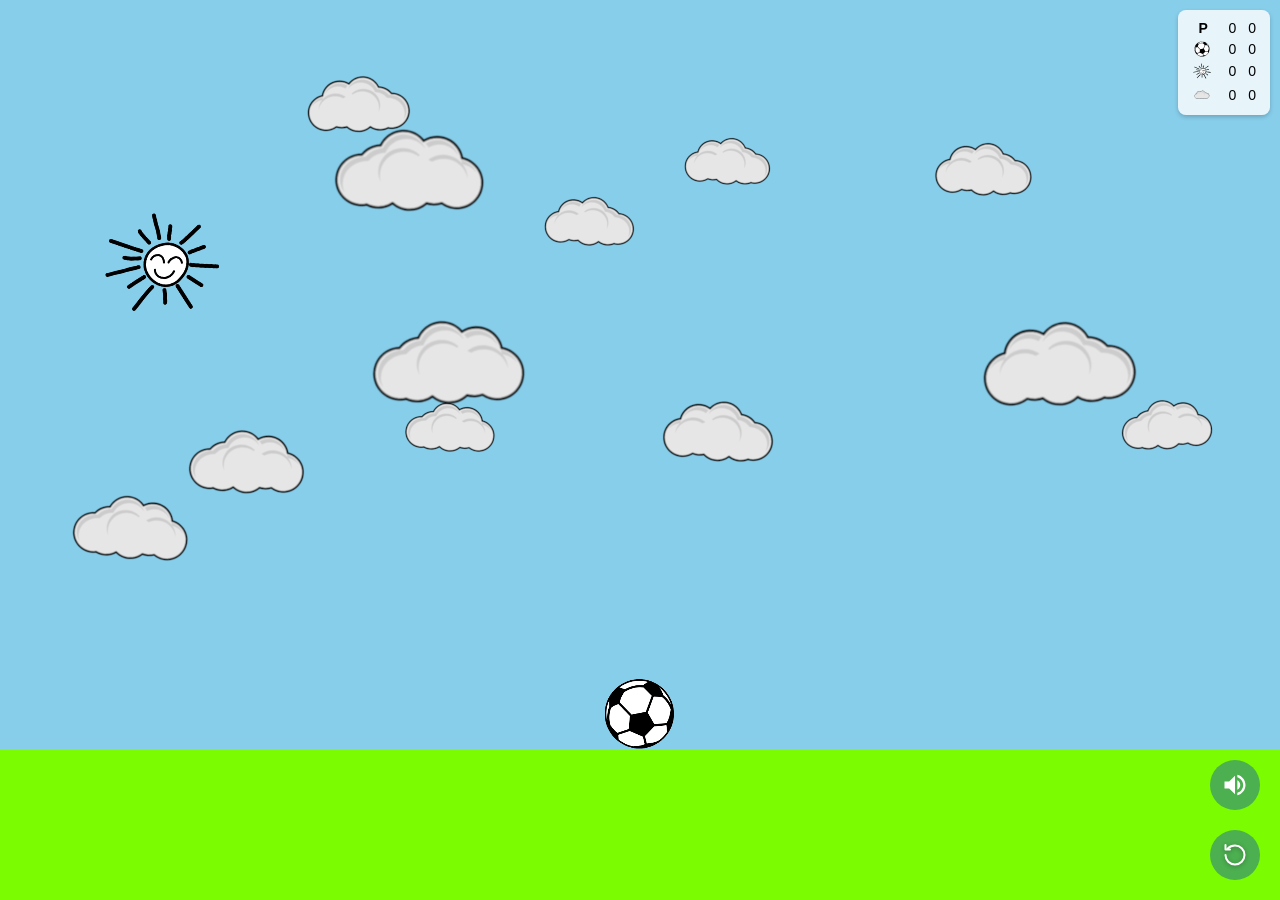
<file: index.html>
<!DOCTYPE html>
<html lang="en">
<head>
    <meta charset="UTF-8">
    <meta name="viewport" content="width=device-width, initial-scale=1.0, maximum-scale=1.0, user-scalable=no, viewport-fit=cover">
    <meta name="apple-mobile-web-app-capable" content="yes">
    <meta name="apple-mobile-web-app-status-bar-style" content="black-translucent">
    <meta name="apple-mobile-web-app-title" content="Baby Bouncing Ball Game">
    <meta name="mobile-web-app-capable" content="yes">
    <meta name="theme-color" content="#4a90e2">
    <link rel="manifest" href="manifest.json">
    <link rel="apple-touch-icon" href="icon-192x192.png">
    <link rel="icon" type="image/png" href="icon-192x192.png">
    <title>Baby Bouncing Ball Game</title>
    <link rel="stylesheet" href="styles.css">
</head>
<body>
    <div id="game-container"></div>
    <!-- New counter table will be added via JavaScript -->
    <div id="counter-table"></div>
    <button id="mute-button" class="side-button" title="Mute/Unmute" tabindex="-1"></button>
    <button id="reset-button" class="side-button" title="Reset Game" tabindex="-1">
        <img src="svg/reset.svg" alt="Reset Game" style="width: 24px; height: 24px; filter: drop-shadow(0px 1px 2px rgba(0,0,0,0.3));">
    </button>
    <!-- Load Phaser from local directory -->
    <script src="phaser/phaser.min.js"></script>
    <script src="game-scene.js"></script>
    <script src="game-config.js"></script>
    <script>
      // Register service worker for PWA support
      if ('serviceWorker' in navigator) {
        window.addEventListener('load', () => {
          navigator.serviceWorker.register('service-worker.js')
            .then(registration => {
              console.log('ServiceWorker registration successful');
              
              // Check for updates on load
              registration.update();
              
              // If a new service worker is waiting, it will take over due to skipWaiting()
              registration.onupdatefound = () => {
                const installingWorker = registration.installing;
                if (installingWorker) {
                  installingWorker.onstatechange = () => {
                    if (installingWorker.state === 'installed' && navigator.serviceWorker.controller) {
                      console.log('New content available, please refresh.');
                    }
                  };
                }
              };
            })
            .catch(err => {
              console.log('ServiceWorker registration failed: ', err);
            });
        });

        // Also check for updates when the page is focused or comes back from background
        window.addEventListener('focus', () => {
          navigator.serviceWorker.getRegistration().then(registration => {
            if (registration) registration.update();
          });
        });
      }
    </script>
</body>
</html>
</file>
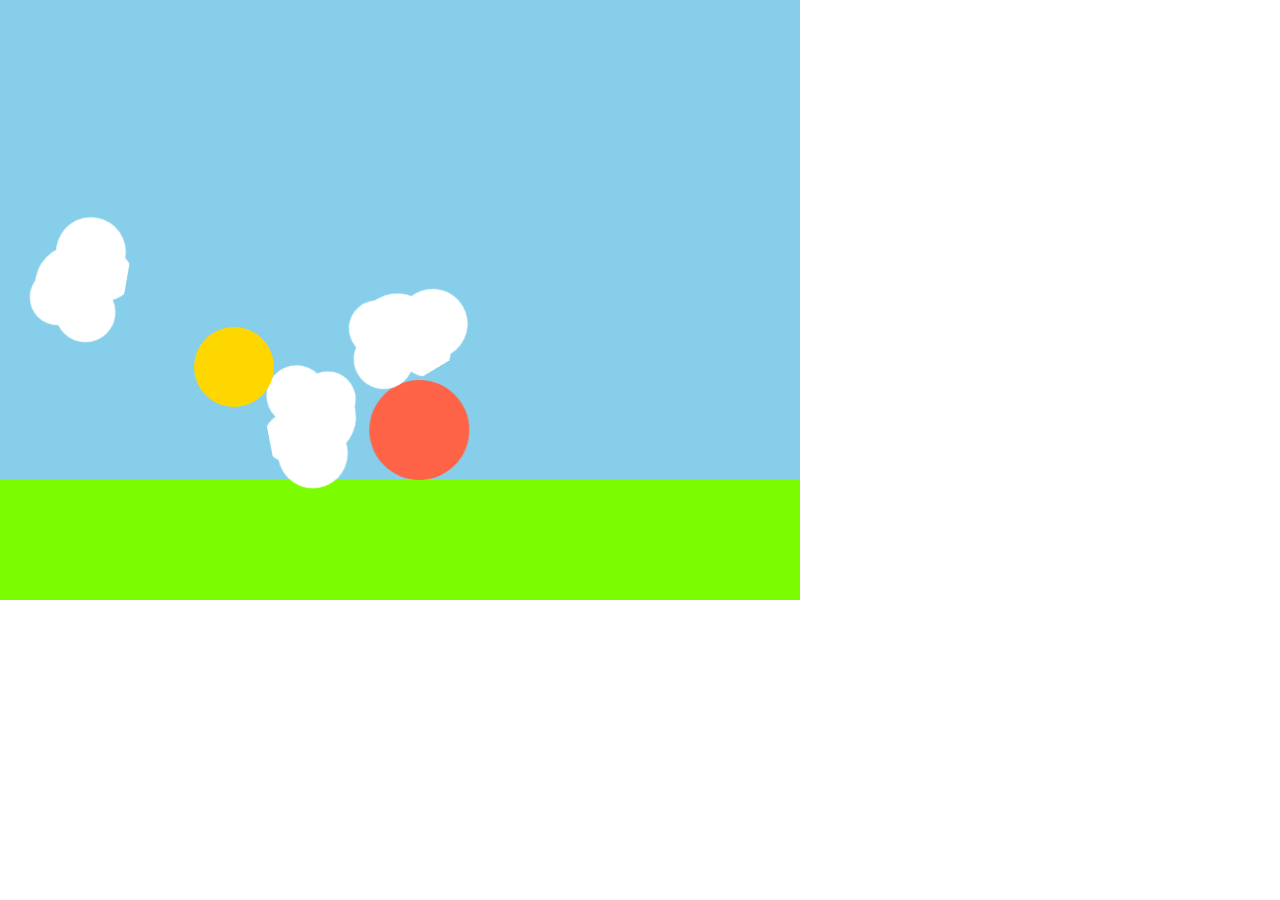
<file: babygame-phaser-complete.html>
<!DOCTYPE html>
<html lang="en">
<head>
    <meta charset="UTF-8">
    <meta name="viewport" content="width=device-width, initial-scale=1.0">
    <title>Baby Ball Game - Complete Version</title>
    <style>
        body {
            margin: 0;
            padding: 0;
            overflow: hidden;
        }
    </style>
</head>
<body>
    <!-- Load Phaser from local directory -->
    <script src="phaser/phaser.min.js"></script>
    
    <script>
        // Check if Phaser is loaded
        if (typeof Phaser === 'undefined') {
            document.body.innerHTML = '<h1>Error: Phaser not loaded</h1>' +
                '<p>Please make sure phaser.min.js is in the phaser directory.</p>';
        } else {
            class BabyBallGame extends Phaser.Scene {
                constructor() {
                    super({ key: 'BabyBallGame' });
                }
                
                preload() {
                    // Create better-looking cloud texture
                    this.load.image('cloud', this.createCloudTexture());
                    this.load.image('sun', this.createSunTexture());
                    this.load.image('ball', this.createBallTexture());
                }
                
                createBallTexture() {
                    const graphics = this.make.graphics();
                    graphics.fillStyle(0xFF6347); // Tomato red
                    graphics.fillCircle(50, 50, 50);
                    graphics.generateTexture('ball', 100, 100);
                    graphics.destroy();
                    return 'ball';
                }
                
                createCloudTexture() {
                    const graphics = this.make.graphics();
                    graphics.fillStyle(0xFFFFFF);
                    
                    // Create a more realistic cloud shape with multiple circles
                    // Main body
                    graphics.fillCircle(75, 50, 40);
                    // Left puff
                    graphics.fillCircle(40, 40, 35);
                    // Right puff
                    graphics.fillCircle(100, 35, 30);
                    // Top puff
                    graphics.fillCircle(60, 20, 25);
                    // Bottom puff
                    graphics.fillCircle(90, 65, 28);
                    
                    graphics.generateTexture('cloud', 150, 100);
                    graphics.destroy();
                    return 'cloud';
                }
                
                createSunTexture() {
                    const graphics = this.make.graphics();
                    graphics.fillStyle(0xFFD700); // Gold
                    graphics.fillCircle(40, 40, 40);
                    graphics.generateTexture('sun', 80, 80);
                    graphics.destroy();
                    return 'sun';
                }
                
                create() {
                    // Set up physics - only ball has gravity
                    this.physics.world.gravity.y = 300;
                    
                    // Create grass boundary (20% of height)
                    const grassHeight = this.game.config.height * 0.2;
                    this.add.rectangle(0, this.game.config.height - grassHeight/2, 
                        this.game.config.width, grassHeight, 0x7CFC00)
                        .setOrigin(0, 0.5);
                    
                    // Create sky background
                    this.add.rectangle(0, 0, this.game.config.width, this.game.config.height * 0.8, 0x87CEEB)
                        .setOrigin(0, 0);
                    
                    // Create ball (only object with gravity)
                    this.ball = this.physics.add.sprite(this.game.config.width/2, this.game.config.height * 0.8 - 50, 'ball');
                    this.ball.setBounce(0.6);
                    this.ball.setCollideWorldBounds(true);
                    this.ball.body.setCircle(50);
                    
                    // Create clouds (NO GRAVITY - only move when hit)
                    this.clouds = [];
                    for (let i = 0; i < 3; i++) {
                        const cloud = this.physics.add.sprite(
                            Phaser.Math.Between(50, this.game.config.width - 50),
                            Phaser.Math.Between(50, this.game.config.height * 0.7),
                            'cloud'
                        );
                        cloud.setBounce(1.0);
                        cloud.setCollideWorldBounds(true);
                        cloud.setImmovable(true);
                        cloud.setVelocity(0, 0);
                        
                        // Remove gravity from this object
                        cloud.body.allowGravity = false;
                        
                        // Set a custom hit circle
                        cloud.body.setCircle(50);
                        
                        // Add random rotation to make clouds look different
                        cloud.setAngle(Phaser.Math.Between(0, 360));
                        
                        this.clouds.push(cloud);
                    }
                    
                    // Create sun (NO GRAVITY - only moves when hit)
                    this.sun = this.physics.add.sprite(
                        Phaser.Math.Between(50, this.game.config.width - 50),
                        Phaser.Math.Between(50, this.game.config.height * 0.7),
                        'sun'
                    );
                    this.sun.setBounce(1.0);
                    this.sun.setCollideWorldBounds(true);
                    this.sun.setImmovable(true);
                    this.sun.setVelocity(0, 0);
                    
                    // Remove gravity from sun
                    this.sun.body.allowGravity = false;
                    this.sun.body.setCircle(40);
                    
                    // Set up collisions
                    this.physics.add.collider(this.ball, this.clouds, this.handleBallCloudCollision, null, this);
                    this.physics.add.collider(this.ball, this.sun, this.handleBallSunCollision, null, this);
                    this.physics.add.collider(this.clouds, this.clouds);
                    this.physics.add.collider(this.clouds, this.sun);
                    
                    // Set up input
                    this.input.keyboard.on('keydown', this.throwBall, this);
                    this.input.on('pointerdown', this.throwBall, this);
                    
                    // Game state - removed isBallMoving restriction
                    this.isBallMoving = false;
                    
                    // Set world bounds to prevent objects from going below grass
                    this.physics.world.setBounds(0, 0, this.game.config.width, this.game.config.height * 0.8);
                }
                
                throwBall() {
                    // Always allow throwing the ball (removed the isBallMoving check)
                    
                    // Calculate random angle between 20 and 160 degrees
                    const randomAngle = Phaser.Math.Between(20, 160);
                    const angleInRadians = Phaser.Math.DegToRad(randomAngle);
                    
                    // Convert angle to velocity components with double vertical movement
                    const speed = Phaser.Math.Between(200, 400);
                    const velX = Math.cos(angleInRadians) * speed;
                    const velY = -Math.sin(angleInRadians) * speed * 2;
                    
                    // Randomly choose left or right direction
                    if (Phaser.Math.FloatBetween(0, 1) > 0.5) {
                        this.ball.setVelocity(-velX, velY);
                    } else {
                        this.ball.setVelocity(velX, velY);
                    }
                    
                    this.isBallMoving = true;
                    
                    // Reset cloud and sun velocities and make them immovable again
                    this.clouds.forEach(cloud => {
                        cloud.setVelocity(0, 0);
                        cloud.setImmovable(true);
                    });
                    this.sun.setVelocity(0, 0);
                    this.sun.setImmovable(true);
                }
                
                handleBallCloudCollision(ball, cloud) {
                    // Make cloud movable when hit
                    cloud.setImmovable(false);
                    
                    // Calculate bounce angle
                    const angle = Phaser.Math.Angle.Between(ball.x, ball.y, cloud.x, cloud.y);
                    
                    // Set cloud velocity based on ball velocity and angle
                    const ballVelocity = ball.body.velocity;
                    const speed = Math.sqrt(ballVelocity.x * ballVelocity.x + ballVelocity.y * ballVelocity.y);
                    
                    cloud.setVelocity(
                        Math.cos(angle) * speed * 0.8,
                        Math.sin(angle) * speed * 0.8
                    );
                }
                
                handleBallSunCollision(ball, sun) {
                    // Make sun movable when hit
                    this.sun.setImmovable(false);
                    
                    // Calculate bounce angle
                    const angle = Phaser.Math.Angle.Between(ball.x, ball.y, sun.x, sun.y);
                    
                    // Set sun velocity based on ball velocity and angle (half speed)
                    const ballVelocity = ball.body.velocity;
                    const speed = Math.sqrt(ballVelocity.x * ballVelocity.x + ballVelocity.y * ballVelocity.y);
                    
                    this.sun.setVelocity(
                        Math.cos(angle) * speed * 0.4,
                        Math.sin(angle) * speed * 0.4
                    );
                }
                
                update() {
                    // Check if ball has stopped moving
                    if (this.isBallMoving && 
                        Math.abs(this.ball.body.velocity.x) < 5 && 
                        Math.abs(this.ball.body.velocity.y) < 5) {
                        this.isBallMoving = false;
                        this.ball.setVelocity(0, 0);
                    }
                    
                    // Keep clouds and sun above grass (they have no gravity but need bounds checking)
                    this.clouds.forEach(cloud => {
                        if (cloud.y > this.game.config.height * 0.8 - cloud.height/2) {
                            cloud.y = this.game.config.height * 0.8 - cloud.height/2;
                            if (cloud.body.velocity) {
                                cloud.setVelocity(cloud.body.velocity.x, -Math.abs(cloud.body.velocity.y) * 0.9);
                            }
                        }
                    });
                    
                    if (this.sun.y > this.game.config.height * 0.8 - this.sun.height/2) {
                        this.sun.y = this.game.config.height * 0.8 - this.sun.height/2;
                        if (this.sun.body.velocity) {
                            this.sun.setVelocity(this.sun.body.velocity.x, -Math.abs(this.sun.body.velocity.y) * 0.9);
                        }
                    }
                }
            }
            
            const config = {
                type: Phaser.AUTO,
                width: 800,
                height: 600,
                physics: {
                    default: 'arcade',
                    arcade: {
                        gravity: { y: 300 },
                        debug: false
                    }
                },
                scene: [BabyBallGame]
            };
            
            const game = new Phaser.Game(config);
        }
    </script>
</body>
</html>
</file>
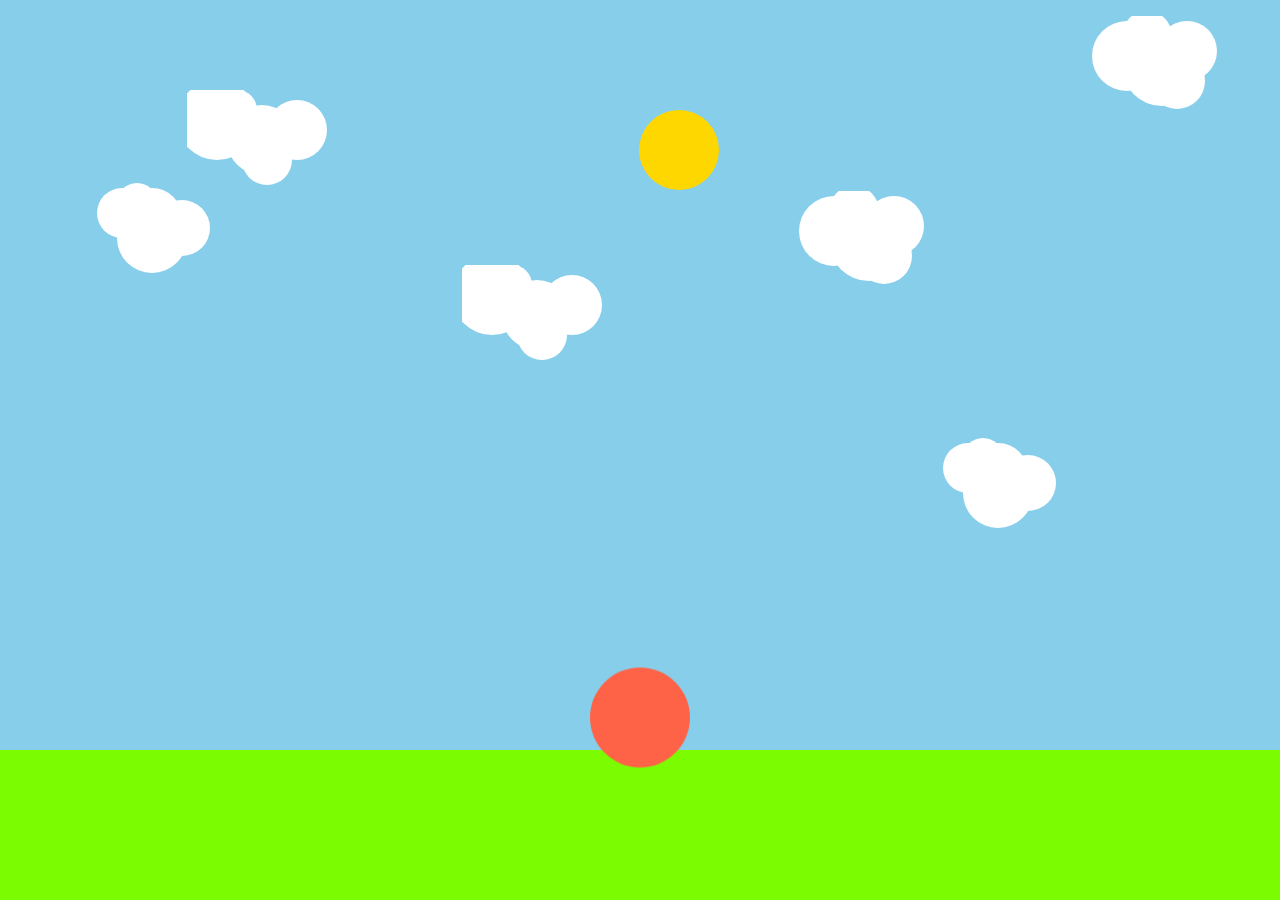
<file: babygame-phaser-fast-soft.html>
<!DOCTYPE html>
<html lang="en">
<head>
    <meta charset="UTF-8">
    <meta name="viewport" content="width=device-width, initial-scale=1.0, maximum-scale=1.0, user-scalable=no, viewport-fit=cover">
    <meta name="apple-mobile-web-app-capable" content="yes">
    <meta name="mobile-web-app-capable" content="yes">
    <title>Baby Ball Game - Fast & Soft Collisions</title>
    <style>
        body {
            margin: 0;
            padding: 0;
            overflow: hidden;
            background-color: #000;
            height: 100vh;
            width: 100vw;
        }
        
        #game-container {
            position: absolute;
            top: 0;
            left: 0;
            width: 100%;
            height: 100%;
            overflow: hidden;
        }
        
        #game-container canvas {
            display: block;
            width: 100% !important;
            height: 100% !important;
            object-fit: fill;
        }
        
        @media (orientation: portrait) {
            body {
                background-color: #87CEEB;
            }
        }
        
        @media (orientation: landscape) {
            body {
                background-color: #000;
            }
        }
    </style>
</head>
<body>
    <div id="game-container"></div>
    <!-- Load Phaser from local directory -->
    <script src="phaser/phaser.min.js"></script>
    
    <script>
        // Check if Phaser is loaded
        if (typeof Phaser === 'undefined') {
            document.body.innerHTML = '<h1>Error: Phaser not loaded</h1>' +
                '<p>Please make sure phaser.min.js is in the phaser directory.</p>';
        } else {
            class BabyBallGame extends Phaser.Scene {
                constructor() {
                    super({ key: 'BabyBallGame' });
                    this.gameWidth = 800;
                    this.gameHeight = 600;
                    this.grassHeight = 0; // Will be set in create() method
                }
                
                preload() {
                    // Create three different cloud textures
                    this.load.image('cloud', this.createCloudTexture());
                    this.load.image('cloud2', this.createCloudTexture2());
                    this.load.image('cloud3', this.createCloudTexture3());
                    this.load.image('sun', this.createSunTexture());
                    this.load.image('ball', this.createBallTexture());
                }
                
                createBallTexture() {
                    const graphics = this.make.graphics();
                    graphics.fillStyle(0xFF6347); // Tomato red
                    graphics.fillCircle(50, 50, 50);
                    graphics.generateTexture('ball', 100, 100);
                    graphics.destroy();
                    return 'ball';
                }
                
                createCloudTexture() {
                    const graphics = this.make.graphics();
                    graphics.fillStyle(0xFFFFFF);
                    
                    // Create a more realistic cloud shape with multiple circles
                    // Main body
                    graphics.fillCircle(75, 50, 40);
                    // Left puff
                    graphics.fillCircle(40, 40, 35);
                    // Right puff
                    graphics.fillCircle(100, 35, 30);
                    // Top puff
                    graphics.fillCircle(60, 20, 25);
                    // Bottom puff
                    graphics.fillCircle(90, 65, 28);
                    
                    graphics.generateTexture('cloud', 150, 100);
                    graphics.destroy();
                    return 'cloud';
                }
                
                createCloudTexture2() {
                    const graphics = this.make.graphics();
                    graphics.fillStyle(0xFFFFFF);
                    
                    // Different cloud design - more spread out
                    graphics.fillCircle(75, 50, 35);
                    graphics.fillCircle(30, 30, 40);
                    graphics.fillCircle(110, 40, 30);
                    graphics.fillCircle(50, 20, 20);
                    graphics.fillCircle(80, 70, 25);
                    
                    graphics.generateTexture('cloud2', 150, 100);
                    graphics.destroy();
                    return 'cloud2';
                }
                
                createCloudTexture3() {
                    const graphics = this.make.graphics();
                    graphics.fillStyle(0xFFFFFF);
                    
                    // Third cloud design - taller and narrower
                    graphics.fillCircle(75, 40, 30);
                    graphics.fillCircle(75, 60, 35);
                    graphics.fillCircle(45, 35, 25);
                    graphics.fillCircle(105, 50, 28);
                    graphics.fillCircle(60, 25, 20);
                    
                    graphics.generateTexture('cloud3', 150, 100);
                    graphics.destroy();
                    return 'cloud3';
                }
                
                createSunTexture() {
                    const graphics = this.make.graphics();
                    graphics.fillStyle(0xFFD700); // Gold
                    graphics.fillCircle(40, 40, 40);
                    
                    // Add sun beams - thicker and more visible
                    graphics.lineStyle(8, 0xFFD700);
                    graphics.beginPath();
                    graphics.moveTo(40, 40);
                    graphics.lineTo(70, 40); // Right beam (shorter)
                    graphics.moveTo(40, 40);
                    graphics.lineTo(10, 40); // Left beam (shorter)
                    graphics.moveTo(40, 40);
                    graphics.lineTo(40, 70); // Bottom beam (shorter)
                    graphics.moveTo(40, 40);
                    graphics.lineTo(40, 10); // Top beam (shorter)
                    graphics.moveTo(40, 40);
                    graphics.lineTo(55, 25); // Top-right beam (shorter)
                    graphics.moveTo(40, 40);
                    graphics.lineTo(25, 25); // Top-left beam (shorter)
                    graphics.moveTo(40, 40);
                    graphics.lineTo(55, 55); // Bottom-right beam (shorter)
                    graphics.moveTo(40, 40);
                    graphics.lineTo(25, 55); // Bottom-left beam (shorter)
                    graphics.closePath();
                    graphics.strokePath();
                    
                    graphics.generateTexture('sun', 80, 80);
                    graphics.destroy();
                    return 'sun';
                }
                
                create() {
                    // Set up physics - only ball has gravity
                    this.physics.world.gravity.y = 300;
                    
                    // Store game dimensions
                    this.gameWidth = this.game.config.width;
                    this.gameHeight = this.game.config.height;
                    
                    // Create grass boundary (adaptive height based on screen size)
                    this.grassHeight = Math.min(this.gameHeight * 0.2, 150); // Max 150px grass
                    this.grass = this.add.rectangle(0, this.gameHeight - this.grassHeight/2, 
                        this.gameWidth, this.grassHeight, 0x7CFC00)
                        .setOrigin(0, 0.5);
                    
                    // Create sky background (fill remaining space)
                    this.sky = this.add.rectangle(0, 0, this.gameWidth, this.gameHeight - this.grassHeight, 0x87CEEB)
                        .setOrigin(0, 0);
                    
                    // Create ball (only object with gravity) - position above grass
                    this.ball = this.physics.add.sprite(this.gameWidth/2, this.gameHeight - this.grassHeight - 50, 'ball');
                    this.ball.setBounce(0.6);
                    this.ball.setCollideWorldBounds(true);
                    this.ball.body.setCircle(40); // 80% of real size (50) for soft collision
                    
                    // Create clouds (NO GRAVITY - only move when hit)
                                        this.clouds = [];
                    const playAreaHeight = this.gameHeight - this.grassHeight;

                    // Determine number of clouds based on screen width
                    const cloudCount = this.gameWidth > 1200 ? 6 : (this.gameWidth > 1000 ? 4 : 3);
                    const cloudTextures = ['cloud', 'cloud2', 'cloud3'];

                    // Create clouds based on count
                    for (let i = 0; i < cloudCount; i++) {
                        const texture = cloudTextures[i % cloudTextures.length];
                        const cloud = this.physics.add.sprite(
                            Phaser.Math.Between(50, this.gameWidth - 50),
                            Phaser.Math.Between(50, playAreaHeight * 0.7),
                            texture
                        );
                        cloud.setBounce(1.0);
                        cloud.setCollideWorldBounds(true);
                        cloud.setImmovable(true);
                        cloud.setVelocity(0, 0);
                        cloud.body.allowGravity = false;
                        cloud.body.setCircle(50);
                        this.clouds.push(cloud);
                    }
                    
                    // Create sun (NO GRAVITY - only moves when hit)
                    this.sun = this.physics.add.sprite(
                        Phaser.Math.Between(50, this.gameWidth - 50),
                        Phaser.Math.Between(50, playAreaHeight * 0.2),
                        'sun'
                    );
                    this.sun.setBounce(1.0);
                    this.sun.setCollideWorldBounds(true);
                    this.sun.setImmovable(true);
                    this.sun.setVelocity(0, 0);
                    
                    // Remove gravity from sun
                    this.sun.body.allowGravity = false;
                    this.sun.body.setCircle(32); // 80% of real size (40) for soft collision
                    
                    // Set up collisions
                    this.physics.add.collider(this.ball, this.clouds, this.handleBallCloudCollision, null, this);
                    this.physics.add.collider(this.ball, this.sun, this.handleBallSunCollision, null, this);
                    this.physics.add.collider(this.clouds, this.clouds, this.handleCloudCloudCollision, null, this);
                    this.physics.add.collider(this.clouds, this.sun, this.handleCloudSunCollision, null, this);
                    
                    // Set up input
                    this.input.keyboard.on('keydown', this.throwBall, this);
                    this.input.on('pointerdown', this.throwBall, this);
                    
                    // Add touch support for mobile
                    this.input.on('touchstart', this.throwBall, this);
                    
                    // Game state
                    this.isBallMoving = false;
                    
                    // Set world bounds to full screen height
                    this.physics.world.setBounds(0, 0, this.gameWidth, this.gameHeight);
                }
                
                throwBall() {
                    // Calculate random angle between 20 and 160 degrees
                    const randomAngle = Phaser.Math.Between(20, 160);
                    const angleInRadians = Phaser.Math.DegToRad(randomAngle);
                    
                    // Convert angle to velocity components with MORE horizontal movement
                    const speed = Phaser.Math.Between(300, 600); // Base speed
                    
                    // Double the horizontal component for more pronounced horizontal movement
                    const velX = Math.cos(angleInRadians) * speed * 2; // Double horizontal
                    const velY = -Math.sin(angleInRadians) * speed * 2; // Keep double vertical
                    
                    // Randomly choose left or right direction
                    if (Phaser.Math.FloatBetween(0, 1) > 0.5) {
                        this.ball.setVelocity(-velX, velY);
                    } else {
                        this.ball.setVelocity(velX, velY);
                    }
                    
                    this.isBallMoving = true;
                    
                    // DON'T reset cloud and sun velocities - let them keep moving
                    // Only reset if they're not already moving
                    this.clouds.forEach(cloud => {
                        if (cloud.body.velocity.x === 0 && cloud.body.velocity.y === 0) {
                            cloud.setImmovable(true);
                        }
                    });
                    if (this.sun.body.velocity.x === 0 && this.sun.body.velocity.y === 0) {
                        this.sun.setImmovable(true);
                    }
                }
                
                handleBallCloudCollision(ball, cloud) {
                    // Make cloud movable when hit
                    cloud.setImmovable(false);
                    
                    // Calculate bounce angle
                    const angle = Phaser.Math.Angle.Between(ball.x, ball.y, cloud.x, cloud.y);
                    
                    // Set cloud velocity based on ball velocity and angle - 1.5x speed
                    const ballVelocity = ball.body.velocity;
                    const speed = Math.sqrt(ballVelocity.x * ballVelocity.x + ballVelocity.y * ballVelocity.y);
                    
                    // Softer collision with 25% energy loss (-25% speed)
                    cloud.setVelocity(
                        Math.cos(angle) * speed * 1.2 * 0.75, // 25% reduction
                        Math.sin(angle) * speed * 1.2 * 0.75   // 25% reduction
                    );
                    
                    // Also reduce ball's speed by 25% for more realistic physics
                    this.ball.setVelocity(
                        ballVelocity.x * 0.75,
                        ballVelocity.y * 0.75
                    );
                    
                    // Add rotation to cloud on bounce
                    const rotationSpeed = Phaser.Math.Between(-1, 1); // Random rotation speed
                    cloud.setAngularVelocity(rotationSpeed * 100); // Degrees per second
                }
                
                handleBallSunCollision(ball, sun) {
                    // Make sun movable when hit
                    this.sun.setImmovable(false);
                    
                    // Calculate bounce angle
                    const angle = Phaser.Math.Angle.Between(ball.x, ball.y, sun.x, sun.y);
                    
                    // Set sun velocity based on ball velocity and angle (half speed of clouds)
                    const ballVelocity = ball.body.velocity;
                    const speed = Math.sqrt(ballVelocity.x * ballVelocity.x + ballVelocity.y * ballVelocity.y);
                    
                    // Softer collision with 25% energy loss (-25% speed)
                    this.sun.setVelocity(
                        Math.cos(angle) * speed * 0.6 * 0.75, // 25% reduction
                        Math.sin(angle) * speed * 0.6 * 0.75   // 25% reduction
                    );
                    
                    // Also reduce ball's speed by 25% for more realistic physics
                    this.ball.setVelocity(
                        ballVelocity.x * 0.75,
                        ballVelocity.y * 0.75
                    );
                    
                    // Add rotation to sun on bounce
                    const rotationSpeed = Phaser.Math.Between(-0.5, 0.5); // Slower rotation for sun
                    this.sun.setAngularVelocity(rotationSpeed * 50); // Degrees per second
                }
                
                // Add soft collision handling for cloud-cloud and cloud-sun collisions
                handleCloudCloudCollision(cloud1, cloud2) {
                    // Calculate overlap and apply softer bounce
                    const angle = Phaser.Math.Angle.Between(cloud1.x, cloud1.y, cloud2.x, cloud2.y);
                    
                    // Get velocities
                    const vel1 = cloud1.body.velocity;
                    const vel2 = cloud2.body.velocity;
                    
                    // Calculate relative velocity
                    const relVelX = vel1.x - vel2.x;
                    const relVelY = vel1.y - vel2.y;
                    
                    // Softer collision response with 25% energy loss (-25% speed)
                    const speed = Math.sqrt(relVelX * relVelX + relVelY * relVelY);
                    
                    // Apply softer bounce with some overlap allowed and 25% energy loss
                    const bounceX = Math.cos(angle) * speed * 0.6 * 0.75; // 25% reduction
                    const bounceY = Math.sin(angle) * speed * 0.6 * 0.75; // 25% reduction
                    
                    cloud1.setVelocity(
                        (vel1.x - bounceX) * 0.75, // 25% reduction
                        (vel1.y - bounceY) * 0.75  // 25% reduction
                    );
                    cloud2.setVelocity(
                        (vel2.x + bounceX) * 0.75, // 25% reduction
                        (vel2.y + bounceY) * 0.75  // 25% reduction
                    );
                    
                    // Add rotation to both clouds on collision
                    cloud1.setAngularVelocity(Phaser.Math.Between(-1, 1) * 50);
                    cloud2.setAngularVelocity(Phaser.Math.Between(-1, 1) * 50);
                }
                
                handleCloudSunCollision(cloud, sun) {
                    // Similar soft collision for cloud-sun
                    const angle = Phaser.Math.Angle.Between(cloud.x, cloud.y, sun.x, sun.y);
                    
                    // Get velocities
                    const cloudVel = cloud.body.velocity;
                    const sunVel = sun.body.velocity;
                    
                    // Calculate relative velocity
                    const relVelX = cloudVel.x - sunVel.x;
                    const relVelY = cloudVel.y - sunVel.y;
                    
                    // Softer collision response with 10% energy loss
                    const speed = Math.sqrt(relVelX * relVelX + relVelY * relVelY);
                    
                    // Apply softer bounce with 25% energy loss (-25% speed)
                    const bounceX = Math.cos(angle) * speed * 0.5 * 0.75; // 25% reduction
                    const bounceY = Math.sin(angle) * speed * 0.5 * 0.75; // 25% reduction
                    
                    cloud.setVelocity(
                        (cloudVel.x - bounceX) * 0.75, // 25% reduction
                        (cloudVel.y - bounceY) * 0.75  // 25% reduction
                    );
                    sun.setVelocity(
                        (sunVel.x + bounceX) * 0.75, // 25% reduction
                        (sunVel.y + bounceY) * 0.75  // 25% reduction
                    );
                    
                    // Add rotation to both objects on collision
                    cloud.setAngularVelocity(Phaser.Math.Between(-1, 1) * 50);
                    sun.setAngularVelocity(Phaser.Math.Between(-0.5, 0.5) * 50);
                }
                
                handleResizeCollisions(oldWidth, oldHeight, newWidth, newHeight) {
                    // Update grass height for new screen size
                    this.grassHeight = Math.min(newHeight * 0.2, 150);
                    const playAreaHeight = newHeight - this.grassHeight;
                    
                    // Update grass and sky to new dimensions
                    if (this.grass) {
                        this.grass.setSize(newWidth, this.grassHeight);
                        this.grass.y = newHeight - this.grassHeight/2;
                    }
                    if (this.sky) {
                        this.sky.setSize(newWidth, playAreaHeight);
                    }
                    
                    // Check if objects are now outside the new bounds and make them bounce
                    const grassBottom = newHeight - this.grassHeight;
                    
                    // Check ball collision with new grass position
                    if (this.ball && this.ball.y + this.ball.height/2 > grassBottom) {
                        // Ball is below grass - make it bounce
                        this.ball.y = grassBottom - this.ball.height/2;
                        if (this.ball.body) {
                            const bounceVelocityY = -Math.abs(this.ball.body.velocity.y || 200) * 0.7;
                            const bounceVelocityX = (this.ball.body.velocity.x || 0) * 0.9;
                            this.ball.setVelocity(bounceVelocityX, bounceVelocityY);
                        }
                    }
                    
                    // Check clouds collision with new boundaries
                    this.clouds.forEach(cloud => {
                        // Check bottom collision with grass
                        if (cloud.y + cloud.height/2 > grassBottom) {
                            cloud.y = grassBottom - cloud.height/2;
                            if (cloud.body && cloud.body.velocity) {
                                const bounceVelocityY = -Math.abs(cloud.body.velocity.y) * 0.7;
                                const bounceVelocityX = cloud.body.velocity.x * 0.9;
                                cloud.setVelocity(bounceVelocityX, bounceVelocityY);
                                // Add some rotation on bounce
                                cloud.setAngularVelocity(Phaser.Math.Between(-1, 1) * 50);
                            }
                        }
                        
                        // Check top collision with screen top
                        if (cloud.y - cloud.height/2 < 0) {
                            cloud.y = cloud.height/2;
                            if (cloud.body && cloud.body.velocity) {
                                const bounceVelocityY = Math.abs(cloud.body.velocity.y) * 0.7;
                                const bounceVelocityX = cloud.body.velocity.x * 0.9;
                                cloud.setVelocity(bounceVelocityX, bounceVelocityY);
                                // Add some rotation on bounce
                                cloud.setAngularVelocity(Phaser.Math.Between(-1, 1) * 50);
                            }
                        }
                        
                        // Check side collisions
                        if (cloud.x - cloud.width/2 < 0) {
                            cloud.x = cloud.width/2;
                            if (cloud.body && cloud.body.velocity) {
                                const bounceVelocityX = Math.abs(cloud.body.velocity.x) * 0.7;
                                const bounceVelocityY = cloud.body.velocity.y * 0.9;
                                cloud.setVelocity(bounceVelocityX, bounceVelocityY);
                            }
                        } else if (cloud.x + cloud.width/2 > newWidth) {
                            cloud.x = newWidth - cloud.width/2;
                            if (cloud.body && cloud.body.velocity) {
                                const bounceVelocityX = -Math.abs(cloud.body.velocity.x) * 0.7;
                                const bounceVelocityY = cloud.body.velocity.y * 0.9;
                                cloud.setVelocity(bounceVelocityX, bounceVelocityY);
                            }
                        }
                    });
                    
                    // Check sun collision with new boundaries
                    if (this.sun) {
                        // Check bottom collision with grass
                        if (this.sun.y + this.sun.height/2 > grassBottom) {
                            this.sun.y = grassBottom - this.sun.height/2;
                            if (this.sun.body && this.sun.body.velocity) {
                                const bounceVelocityY = -Math.abs(this.sun.body.velocity.y) * 0.7;
                                const bounceVelocityX = this.sun.body.velocity.x * 0.9;
                                this.sun.setVelocity(bounceVelocityX, bounceVelocityY);
                                // Add gentle rotation on bounce
                                this.sun.setAngularVelocity(Phaser.Math.Between(-0.5, 0.5) * 30);
                            }
                        }
                        
                        // Check top collision with screen top
                        if (this.sun.y - this.sun.height/2 < 0) {
                            this.sun.y = this.sun.height/2;
                            if (this.sun.body && this.sun.body.velocity) {
                                const bounceVelocityY = Math.abs(this.sun.body.velocity.y) * 0.7;
                                const bounceVelocityX = this.sun.body.velocity.x * 0.9;
                                this.sun.setVelocity(bounceVelocityX, bounceVelocityY);
                                // Add gentle rotation on bounce
                                this.sun.setAngularVelocity(Phaser.Math.Between(-0.5, 0.5) * 30);
                            }
                        }
                        
                        // Check side collisions
                        if (this.sun.x - this.sun.width/2 < 0) {
                            this.sun.x = this.sun.width/2;
                            if (this.sun.body && this.sun.body.velocity) {
                                const bounceVelocityX = Math.abs(this.sun.body.velocity.x) * 0.7;
                                const bounceVelocityY = this.sun.body.velocity.y * 0.9;
                                this.sun.setVelocity(bounceVelocityX, bounceVelocityY);
                            }
                        } else if (this.sun.x + this.sun.width/2 > newWidth) {
                            this.sun.x = newWidth - this.sun.width/2;
                            if (this.sun.body && this.sun.body.velocity) {
                                const bounceVelocityX = -Math.abs(this.sun.body.velocity.x) * 0.7;
                                const bounceVelocityY = this.sun.body.velocity.y * 0.9;
                                this.sun.setVelocity(bounceVelocityX, bounceVelocityY);
                            }
                        }
                    }
                }
                
                update() {
                    // Check if ball has stopped moving
                    if (this.isBallMoving && 
                        Math.abs(this.ball.body.velocity.x) < 5 && 
                        Math.abs(this.ball.body.velocity.y) < 5) {
                        this.isBallMoving = false;
                        this.ball.setVelocity(0, 0);
                    }
                    
                    // Keep clouds and sun above grass with softer collision (allow some overlap)
                    this.clouds.forEach(cloud => {
                        if (cloud.y > this.gameHeight - this.grassHeight - cloud.height/2 + 20) { // +20 for softer collision
                            cloud.y = this.gameHeight - this.grassHeight - cloud.height/2;
                            if (cloud.body.velocity) {
                                cloud.setVelocity(cloud.body.velocity.x * 0.9, -Math.abs(cloud.body.velocity.y) * 0.7); // Softer bounce
                            }
                        }
                    });
                    
                    if (this.sun.y > this.gameHeight - this.grassHeight - this.sun.height/2 + 20) { // +20 for softer collision
                        this.sun.y = this.gameHeight - this.grassHeight - this.sun.height/2;
                        if (this.sun.body.velocity) {
                            this.sun.setVelocity(this.sun.body.velocity.x * 0.9, -Math.abs(this.sun.body.velocity.y) * 0.7); // Softer bounce
                        }
                    }
                    
                    // Limit ball bounce to half of grass height
                    const maxBounceHeight = this.gameHeight - this.grassHeight/2;
                    if (this.ball.y > maxBounceHeight) {
                        this.ball.y = maxBounceHeight;
                        if (this.ball.body.velocity) {
                            // Bounce the ball with reduced velocity
                            const bounceVelocityY = -Math.abs(this.ball.body.velocity.y) * 0.6;
                            const bounceVelocityX = this.ball.body.velocity.x * 0.9;
                            this.ball.setVelocity(bounceVelocityX, bounceVelocityY);
                        }
                    }
                    // Remove manual border collision handling - let Phaser handle it naturally
                    // The ball's collideWorldBounds property will handle border collisions properly
                    
                    // Check if ball is stuck (very slow movement) and give it a nudge
                    if (this.isBallMoving && 
                        Math.abs(this.ball.body.velocity.x) < 1 && 
                        Math.abs(this.ball.body.velocity.y) < 1 &&
                        this.ball.body.velocity.x !== 0 &&
                        this.ball.body.velocity.y !== 0) {
                        // Ball is moving very slowly - give it a small random nudge
                        this.ball.setVelocity(
                            this.ball.body.velocity.x + Phaser.Math.Between(-5, 5),
                            this.ball.body.velocity.y + Phaser.Math.Between(-5, 5)
                        );
                    }
                }
            }
            
            // Make game take up full screen with proper vertical resizing
            const getGameSize = () => {
                // Take full screen dimensions
                const width = window.innerWidth;
                const height = window.innerHeight;
                
                // Use full screen without aspect ratio constraints
                return { width: width, height: height };
            };
            
            const gameSize = getGameSize();
            
            const config = {
                type: Phaser.AUTO,
                width: gameSize.width,
                height: gameSize.height,
                physics: {
                    default: 'arcade',
                    arcade: {
                        gravity: { y: 300 },
                        debug: false
                    }
                },
                scene: [BabyBallGame],
                scale: {
                    mode: Phaser.Scale.NONE,
                    autoCenter: Phaser.Scale.CENTER_BOTH,
                    parent: 'game-container',
                    expandParent: true
                }
            };
            
            const game = new Phaser.Game(config);
            
            // Set initial canvas styling to stretch to fill screen
            setTimeout(() => {
                const canvas = document.querySelector('canvas');
                if (canvas) {
                    canvas.style.width = '100%';
                    canvas.style.height = '100%';
                    canvas.style.objectFit = 'fill';
                    canvas.style.display = 'block';
                }
            }, 100);
            
            // Handle window resize with object collision detection
            window.addEventListener('resize', () => {
                const newSize = getGameSize();
                
                // Directly resize the game canvas to fill screen
                if (game.scale) {
                    game.scale.resize(newSize.width, newSize.height);
                }
                
                // Force canvas to stretch to fill container
                const canvas = document.querySelector('canvas');
                if (canvas) {
                    canvas.style.width = '100%';
                    canvas.style.height = '100%';
                    canvas.style.objectFit = 'fill';
                }
                
                // Update the game scene's dimensions
                if (game.scene.scenes.length > 0) {
                    const scene = game.scene.scenes[0];
                    if (scene.gameWidth && scene.gameHeight) {
                        const oldWidth = scene.gameWidth;
                        const oldHeight = scene.gameHeight;
                        scene.gameWidth = newSize.width;
                        scene.gameHeight = newSize.height;
                        
                        // Update world bounds to full new dimensions
                        if (scene.physics && scene.physics.world) {
                            scene.physics.world.setBounds(0, 0, newSize.width, newSize.height);
                        }
                        
                        // Handle object collisions with resized borders
                        scene.handleResizeCollisions(oldWidth, oldHeight, newSize.width, newSize.height);
                    }
                }
            });
        }
    </script>
</body>
</html>
</file>
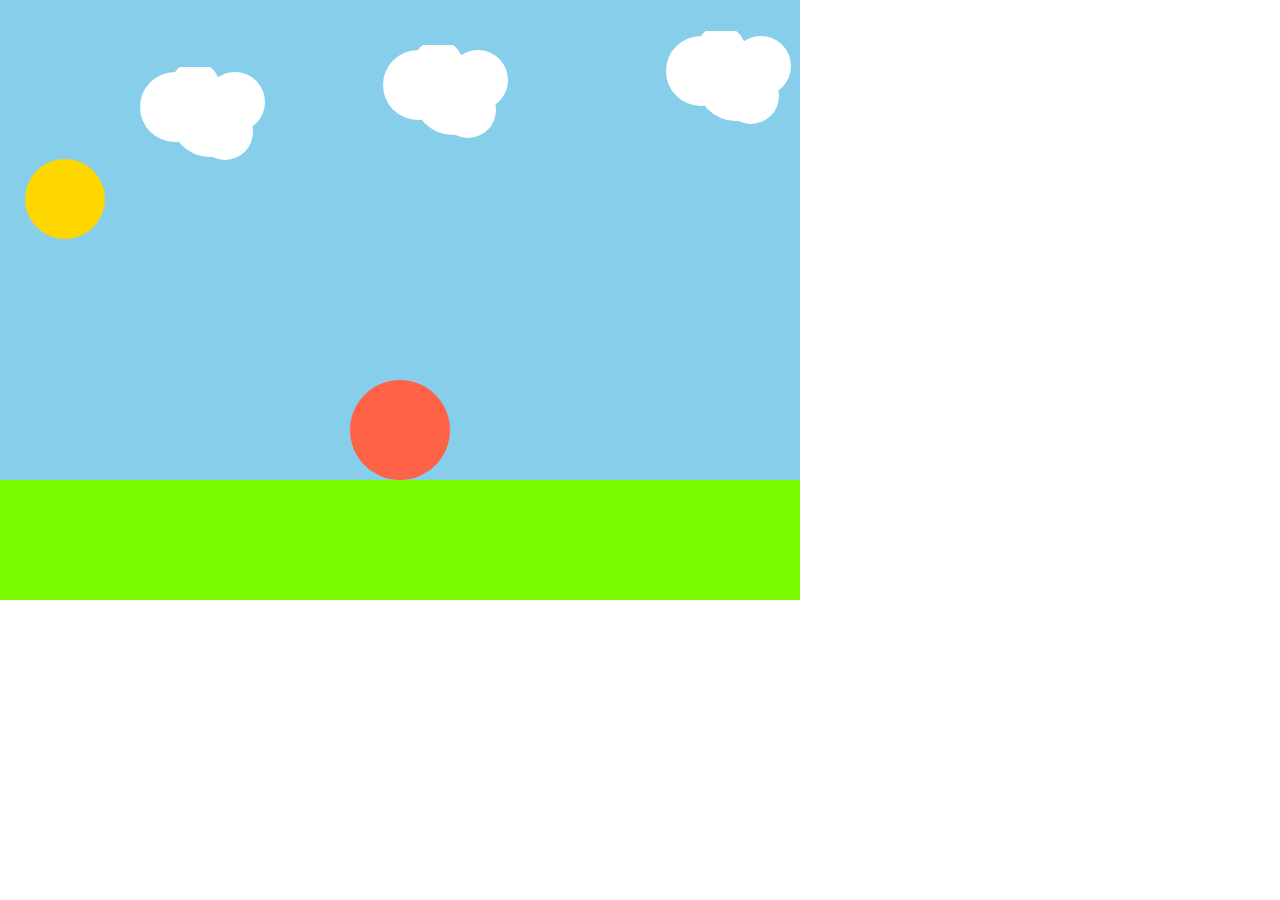
<file: babygame-phaser-final.html>
<!DOCTYPE html>
<html lang="en">
<head>
    <meta charset="UTF-8">
    <meta name="viewport" content="width=device-width, initial-scale=1.0">
    <title>Baby Ball Game - Final Version</title>
    <style>
        body {
            margin: 0;
            padding: 0;
            overflow: hidden;
        }
    </style>
</head>
<body>
    <!-- Load Phaser from local directory -->
    <script src="phaser/phaser.min.js"></script>
    
    <script>
        // Check if Phaser is loaded
        if (typeof Phaser === 'undefined') {
            document.body.innerHTML = '<h1>Error: Phaser not loaded</h1>' +
                '<p>Please make sure phaser.min.js is in the phaser directory.</p>';
        } else {
            class BabyBallGame extends Phaser.Scene {
                constructor() {
                    super({ key: 'BabyBallGame' });
                }
                
                preload() {
                    // Create better-looking cloud texture
                    this.load.image('cloud', this.createCloudTexture());
                    this.load.image('sun', this.createSunTexture());
                    this.load.image('ball', this.createBallTexture());
                }
                
                createBallTexture() {
                    const graphics = this.make.graphics();
                    graphics.fillStyle(0xFF6347); // Tomato red
                    graphics.fillCircle(50, 50, 50);
                    graphics.generateTexture('ball', 100, 100);
                    graphics.destroy();
                    return 'ball';
                }
                
                createCloudTexture() {
                    const graphics = this.make.graphics();
                    graphics.fillStyle(0xFFFFFF);
                    
                    // Create a more realistic cloud shape with multiple circles
                    // Main body
                    graphics.fillCircle(75, 50, 40);
                    // Left puff
                    graphics.fillCircle(40, 40, 35);
                    // Right puff
                    graphics.fillCircle(100, 35, 30);
                    // Top puff
                    graphics.fillCircle(60, 20, 25);
                    // Bottom puff
                    graphics.fillCircle(90, 65, 28);
                    
                    graphics.generateTexture('cloud', 150, 100);
                    graphics.destroy();
                    return 'cloud';
                }
                
                createSunTexture() {
                    const graphics = this.make.graphics();
                    graphics.fillStyle(0xFFD700); // Gold
                    graphics.fillCircle(40, 40, 40);
                    graphics.generateTexture('sun', 80, 80);
                    graphics.destroy();
                    return 'sun';
                }
                
                create() {
                    // Set up physics - only ball has gravity
                    this.physics.world.gravity.y = 300;
                    
                    // Create grass boundary (20% of height)
                    const grassHeight = this.game.config.height * 0.2;
                    this.add.rectangle(0, this.game.config.height - grassHeight/2, 
                        this.game.config.width, grassHeight, 0x7CFC00)
                        .setOrigin(0, 0.5);
                    
                    // Create sky background
                    this.add.rectangle(0, 0, this.game.config.width, this.game.config.height * 0.8, 0x87CEEB)
                        .setOrigin(0, 0);
                    
                    // Create ball (only object with gravity)
                    this.ball = this.physics.add.sprite(this.game.config.width/2, this.game.config.height * 0.8 - 50, 'ball');
                    this.ball.setBounce(0.6);
                    this.ball.setCollideWorldBounds(true);
                    this.ball.body.setCircle(50);
                    
                    // Create clouds (NO GRAVITY - only move when hit)
                    this.clouds = [];
                    for (let i = 0; i < 3; i++) {
                        const cloud = this.physics.add.sprite(
                            Phaser.Math.Between(50, this.game.config.width - 50),
                            Phaser.Math.Between(50, this.game.config.height * 0.7),
                            'cloud'
                        );
                        cloud.setBounce(1.0);
                        cloud.setCollideWorldBounds(true);
                        cloud.setImmovable(true);
                        cloud.setVelocity(0, 0);
                        
                        // Remove gravity from this object
                        cloud.body.allowGravity = false;
                        
                        // Set a custom hit circle
                        cloud.body.setCircle(50); // Smaller hit circle than visual
                        this.clouds.push(cloud);
                    }
                    
                    // Create sun (NO GRAVITY - only moves when hit)
                    this.sun = this.physics.add.sprite(
                        Phaser.Math.Between(50, this.game.config.width - 50),
                        Phaser.Math.Between(50, this.game.config.height * 0.7),
                        'sun'
                    );
                    this.sun.setBounce(1.0);
                    this.sun.setCollideWorldBounds(true);
                    this.sun.setImmovable(true);
                    this.sun.setVelocity(0, 0);
                    
                    // Remove gravity from sun
                    this.sun.body.allowGravity = false;
                    this.sun.body.setCircle(40);
                    
                    // Set up collisions
                    this.physics.add.collider(this.ball, this.clouds, this.handleBallCloudCollision, null, this);
                    this.physics.add.collider(this.ball, this.sun, this.handleBallSunCollision, null, this);
                    this.physics.add.collider(this.clouds, this.clouds);
                    this.physics.add.collider(this.clouds, this.sun);
                    
                    // Set up input
                    this.input.keyboard.on('keydown', this.throwBall, this);
                    this.input.on('pointerdown', this.throwBall, this);
                    
                    // Game state
                    this.isBallMoving = false;
                    
                    // Set world bounds to prevent objects from going below grass
                    this.physics.world.setBounds(0, 0, this.game.config.width, this.game.config.height * 0.8);
                }
                
                throwBall() {
                    if (this.isBallMoving) return;
                    
                    // Calculate random angle between 20 and 160 degrees
                    const randomAngle = Phaser.Math.Between(20, 160);
                    const angleInRadians = Phaser.Math.DegToRad(randomAngle);
                    
                    // Convert angle to velocity components with double vertical movement
                    const speed = Phaser.Math.Between(200, 400);
                    const velX = Math.cos(angleInRadians) * speed;
                    const velY = -Math.sin(angleInRadians) * speed * 2;
                    
                    // Randomly choose left or right direction
                    if (Phaser.Math.FloatBetween(0, 1) > 0.5) {
                        this.ball.setVelocity(-velX, velY);
                    } else {
                        this.ball.setVelocity(velX, velY);
                    }
                    
                    this.isBallMoving = true;
                    
                    // Reset cloud and sun velocities and make them immovable again
                    this.clouds.forEach(cloud => {
                        cloud.setVelocity(0, 0);
                        cloud.setImmovable(true);
                    });
                    this.sun.setVelocity(0, 0);
                    this.sun.setImmovable(true);
                }
                
                handleBallCloudCollision(ball, cloud) {
                    // Make cloud movable when hit
                    cloud.setImmovable(false);
                    
                    // Calculate bounce angle
                    const angle = Phaser.Math.Angle.Between(ball.x, ball.y, cloud.x, cloud.y);
                    
                    // Set cloud velocity based on ball velocity and angle
                    const ballVelocity = ball.body.velocity;
                    const speed = Math.sqrt(ballVelocity.x * ballVelocity.x + ballVelocity.y * ballVelocity.y);
                    
                    cloud.setVelocity(
                        Math.cos(angle) * speed * 0.8,
                        Math.sin(angle) * speed * 0.8
                    );
                }
                
                handleBallSunCollision(ball, sun) {
                    // Make sun movable when hit
                    this.sun.setImmovable(false);
                    
                    // Calculate bounce angle
                    const angle = Phaser.Math.Angle.Between(ball.x, ball.y, sun.x, sun.y);
                    
                    // Set sun velocity based on ball velocity and angle (half speed)
                    const ballVelocity = ball.body.velocity;
                    const speed = Math.sqrt(ballVelocity.x * ballVelocity.x + ballVelocity.y * ballVelocity.y);
                    
                    this.sun.setVelocity(
                        Math.cos(angle) * speed * 0.4,
                        Math.sin(angle) * speed * 0.4
                    );
                }
                
                update() {
                    // Check if ball has stopped moving
                    if (this.isBallMoving && 
                        Math.abs(this.ball.body.velocity.x) < 5 && 
                        Math.abs(this.ball.body.velocity.y) < 5) {
                        this.isBallMoving = false;
                        this.ball.setVelocity(0, 0);
                    }
                    
                    // Keep clouds and sun above grass (they have no gravity but need bounds checking)
                    this.clouds.forEach(cloud => {
                        if (cloud.y > this.game.config.height * 0.8 - cloud.height/2) {
                            cloud.y = this.game.config.height * 0.8 - cloud.height/2;
                            if (cloud.body.velocity) {
                                cloud.setVelocity(cloud.body.velocity.x, -Math.abs(cloud.body.velocity.y) * 0.9);
                            }
                        }
                    });
                    
                    if (this.sun.y > this.game.config.height * 0.8 - this.sun.height/2) {
                        this.sun.y = this.game.config.height * 0.8 - this.sun.height/2;
                        if (this.sun.body.velocity) {
                            this.sun.setVelocity(this.sun.body.velocity.x, -Math.abs(this.sun.body.velocity.y) * 0.9);
                        }
                    }
                }
            }
            
            const config = {
                type: Phaser.AUTO,
                width: 800,
                height: 600,
                physics: {
                    default: 'arcade',
                    arcade: {
                        gravity: { y: 300 },
                        debug: false
                    }
                },
                scene: [BabyBallGame]
            };
            
            const game = new Phaser.Game(config);
        }
    </script>
</body>
</html>
</file>
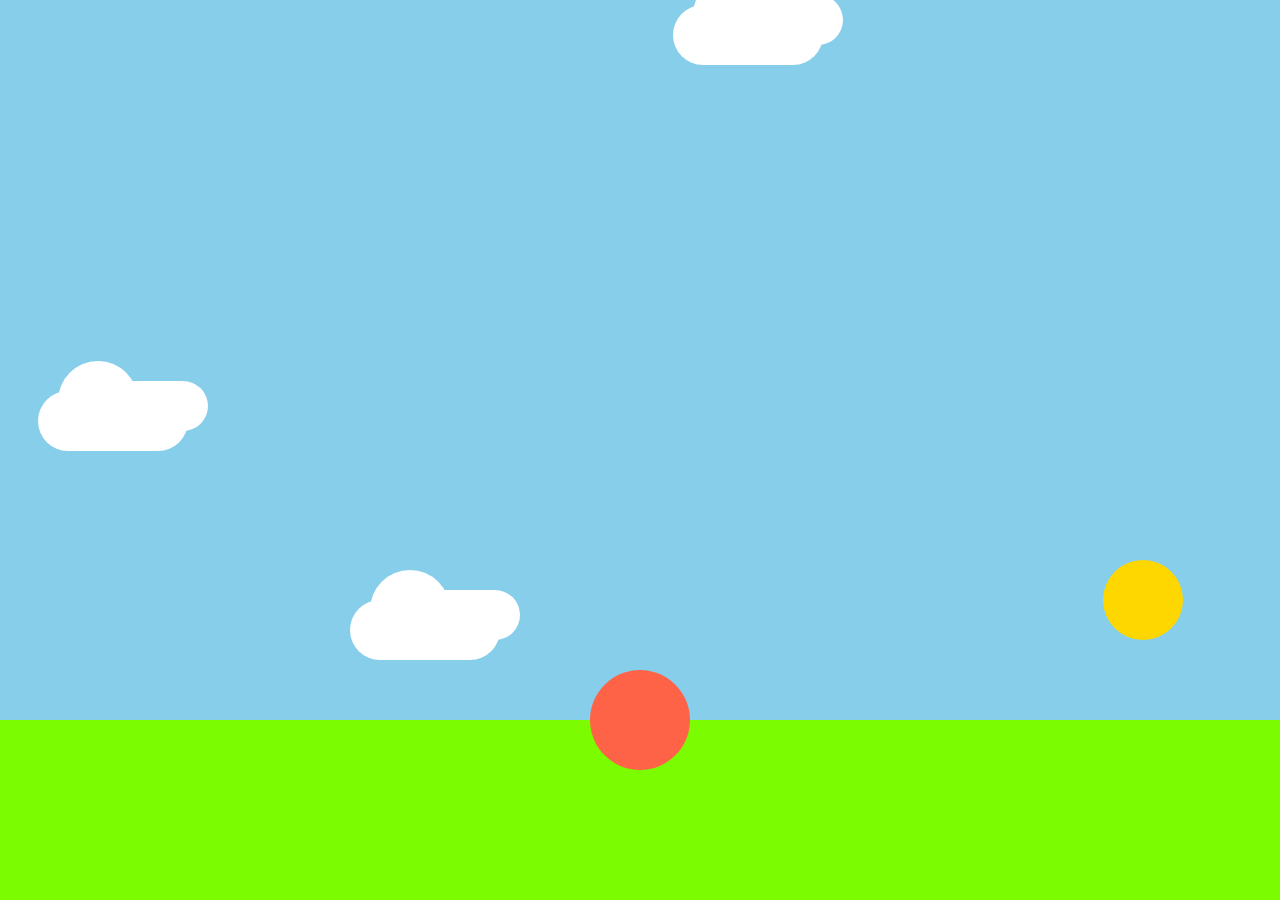
<file: babygame.html>
<!DOCTYPE html>
<html lang="en">
<head>
    <meta charset="UTF-8">
    <meta name="viewport" content="width=device-width, initial-scale=1.0">
    <title>Baby Ball Game</title>
    <style>
        body {
            margin: 0;
            overflow: hidden;
            font-family: Arial, sans-serif;
        }
        #game-container {
            position: relative;
            width: 100vw;
            height: 100vh;
            background: linear-gradient(to bottom, #87CEEB 0%, #87CEEB 80%, #7CFC00 80%, #7CFC00 100%);
        }
        #ball {
            position: absolute;
            width: 100px;
            height: 100px;
            background-color: #FF6347;
            border-radius: 50%;
            left: calc(50% - 50px);
        }
        #sun {
            position: absolute;
            width: 80px;
            height: 80px;
            background-color: #FFD700;
            border-radius: 50%;
            top: 5%;
            right: 10%;
        }
        .cloud {
            position: absolute;
            width: 150px;
            height: 60px;
            background-color: #FFFFFF;
            border-radius: 50px;
        }
        .cloud::before, .cloud::after {
            content: "";
            position: absolute;
            background-color: #FFFFFF;
            border-radius: 50px;
        }
        .cloud::before {
            width: 80px;
            height: 80px;
            top: -30px;
            left: 20px;
        }
        .cloud::after {
            width: 100px;
            height: 50px;
            top: -10px;
            right: -20px;
        }
    </style>
</head>
<body>
    <div id="game-container">
        <div id="sun"></div>
        <div class="cloud" id="cloud1"></div>
        <div class="cloud" id="cloud2"></div>
        <div class="cloud" id="cloud3"></div>
        <div id="ball"></div>
    </div>
    <script>
        const ball = document.getElementById('ball');
        const cloud1 = document.getElementById('cloud1');
        const cloud2 = document.getElementById('cloud2');
        const cloud3 = document.getElementById('cloud3');
        const sun = document.getElementById('sun');
        let isFalling = false;
        let velocityY = 0;
        let velocityX = 0;
        let cloud1VelocityY = 0;
        let cloud1VelocityX = 0;
        let cloud2VelocityY = 0;
        let cloud2VelocityX = 0;
        let cloud3VelocityY = 0;
        let cloud3VelocityX = 0;
        let sunVelocityY = 0;
        let sunVelocityX = 0;
        let physicsActive = false;
        const gravity = 0.3;
        const friction = 0.97;
        const bounceFactor = 0.6;
        const cloudFriction = 0.992;
        const sunFriction = 0.992;
        const borderBounceFactor = 0.95;
        const minVelocity = 0.5;
        const cloudBorderBounceFactor = 1.0;
        const sunBorderBounceFactor = 1.0;
        
        function applyPhysics() {
            if (isFalling) {
                velocityY += gravity;
                velocityX *= friction;
                
                let ballTop = parseFloat(ball.style.top) || (window.innerHeight * 0.8 - 50);
                let ballLeft = parseFloat(ball.style.left) || (window.innerWidth / 2 - 50);
                
                ballTop += velocityY;
                ballLeft += velocityX;
                
                // Grass boundary is at 80% of screen height
                const grassBoundary = window.innerHeight * 0.8;
                
                // Check for bouncing on the grass (ball center should not go below grass boundary)
                if (ballTop + 50 >= grassBoundary) {
                    ballTop = grassBoundary - 50;
                    velocityY = -velocityY * bounceFactor;
                    velocityX *= 0.8;
                    if (Math.abs(velocityY) < 2) {
                        velocityY = 0;
                        velocityX = 0;
                        isFalling = false;
                    }
                }
                
                // Check for bouncing on the sides
                if (ballLeft <= 0 || ballLeft >= window.innerWidth - 100) {
                    velocityX = -velocityX * 0.8;
                }
                
                // Ensure ball stays above grass
                ballTop = Math.min(ballTop, grassBoundary - 50);
                
                ball.style.top = ballTop + 'px';
                ball.style.left = ballLeft + 'px';
                
                // Only apply cloud and sun physics if they have velocity (been touched)
                if (physicsActive) {
                    applyCloudPhysics(cloud1);
                    applyCloudPhysics(cloud2);
                    applyCloudPhysics(cloud3);
                    applySunPhysics();
                }
                
                // Check for collision with clouds
                checkCloudCollision(cloud1, ballLeft, ballTop, 100, 100);
                checkCloudCollision(cloud2, ballLeft, ballTop, 100, 100);
                checkCloudCollision(cloud3, ballLeft, ballTop, 100, 100);
                checkSunCollision(ballLeft, ballTop, 100, 100);
                
                // Check for cloud collisions (only if physics is active)
                if (physicsActive) {
                    checkCloudCloudCollision(cloud1, cloud2);
                    checkCloudCloudCollision(cloud1, cloud3);
                    checkCloudCloudCollision(cloud2, cloud3);
                    checkCloudSunCollision(cloud1);
                    checkCloudSunCollision(cloud2);
                    checkCloudSunCollision(cloud3);
                }
                
                requestAnimationFrame(applyPhysics);
            }
        }
        
        function applyCloudPhysics(cloud) {
            let cloudTop = parseFloat(cloud.style.top) || 0;
            let cloudLeft = parseFloat(cloud.style.left) || 0;
            
            // Get the appropriate velocity for this cloud
            let velX, velY;
            if (cloud === cloud1) {
                velX = cloud1VelocityX;
                velY = cloud1VelocityY;
            } else if (cloud === cloud2) {
                velX = cloud2VelocityX;
                velY = cloud2VelocityY;
            } else {
                velX = cloud3VelocityX;
                velY = cloud3VelocityY;
            }
            
            cloudTop += velY;
            cloudLeft += velX;
            
            const cloudRect = cloud.getBoundingClientRect();
            const grassBoundary = window.innerHeight * 0.8;
            
            // Check for bouncing on the top (perfectly elastic collision)
            if (cloudTop <= 0) {
                const newVelY = -velY * cloudBorderBounceFactor;
                if (Math.abs(newVelY) < minVelocity) {
                    if (cloud === cloud1) cloud1VelocityY = -minVelocity * Math.sign(velY);
                    else if (cloud === cloud2) cloud2VelocityY = -minVelocity * Math.sign(velY);
                    else cloud3VelocityY = -minVelocity * Math.sign(velY);
                } else {
                    if (cloud === cloud1) cloud1VelocityY = newVelY;
                    else if (cloud === cloud2) cloud2VelocityY = newVelY;
                    else cloud3VelocityY = newVelY;
                }
                cloudTop = 0;
            }
            
            // Check for bouncing on the grass (perfectly elastic collision)
            if (cloudTop + cloudRect.height >= grassBoundary) {
                cloudTop = grassBoundary - cloudRect.height;
                const newVelY = -velY * cloudBorderBounceFactor;
                if (Math.abs(newVelY) < minVelocity) {
                    if (cloud === cloud1) cloud1VelocityY = minVelocity * Math.sign(velY);
                    else if (cloud === cloud2) cloud2VelocityY = minVelocity * Math.sign(velY);
                    else cloud3VelocityY = minVelocity * Math.sign(velY);
                } else {
                    if (cloud === cloud1) cloud1VelocityY = newVelY;
                    else if (cloud === cloud2) cloud2VelocityY = newVelY;
                    else cloud3VelocityY = newVelY;
                }
            }
            
            // Check for bouncing on the sides (perfectly elastic collision)
            if (cloudLeft <= 0 || cloudLeft >= window.innerWidth - cloudRect.width) {
                const newVelX = -velX * cloudBorderBounceFactor;
                if (Math.abs(newVelX) < minVelocity) {
                    if (cloud === cloud1) cloud1VelocityX = minVelocity * Math.sign(velX);
                    else if (cloud === cloud2) cloud2VelocityX = minVelocity * Math.sign(velX);
                    else cloud3VelocityX = minVelocity * Math.sign(velX);
                } else {
                    if (cloud === cloud1) cloud1VelocityX = newVelX;
                    else if (cloud === cloud2) cloud2VelocityX = newVelX;
                    else cloud3VelocityX = newVelX;
                }
            }
            
            // Keep clouds within screen bounds (above grass)
            cloudTop = Math.max(0, Math.min(grassBoundary - cloudRect.height, cloudTop));
            cloudLeft = Math.max(0, Math.min(window.innerWidth - cloudRect.width, cloudLeft));
            
            cloud.style.top = cloudTop + 'px';
            cloud.style.left = cloudLeft + 'px';
            
            // Apply appropriate friction to cloud movement
            if (cloud === cloud1) {
                cloud1VelocityX = velX * cloudFriction;
                cloud1VelocityY = velY * cloudFriction;
            } else if (cloud === cloud2) {
                cloud2VelocityX = velX * cloudFriction;
                cloud2VelocityY = velY * cloudFriction;
            } else {
                cloud3VelocityX = velX * cloudFriction;
                cloud3VelocityY = velY * cloudFriction;
            }
        }
        
        function applySunPhysics() {
            let sunTop = parseFloat(sun.style.top) || 0;
            let sunLeft = parseFloat(sun.style.left) || 0;
            
            // Sun moves at half the speed of clouds
            sunTop += sunVelocityY;
            sunLeft += sunVelocityX;
            
            const sunRect = sun.getBoundingClientRect();
            const grassBoundary = window.innerHeight * 0.8;
            
            // Check for bouncing on the top (perfectly elastic collision)
            if (sunTop <= 0) {
                const newVelY = -sunVelocityY * sunBorderBounceFactor;
                if (Math.abs(newVelY) < minVelocity) {
                    sunVelocityY = -minVelocity * Math.sign(sunVelocityY);
                } else {
                    sunVelocityY = newVelY;
                }
                sunTop = 0;
            }
            
            // Check for bouncing on the grass (perfectly elastic collision)
            if (sunTop + sunRect.height >= grassBoundary) {
                sunTop = grassBoundary - sunRect.height;
                const newVelY = -sunVelocityY * sunBorderBounceFactor;
                if (Math.abs(newVelY) < minVelocity) {
                    sunVelocityY = minVelocity * Math.sign(sunVelocityY);
                } else {
                    sunVelocityY = newVelY;
                }
            }
            
            // Check for bouncing on the sides (perfectly elastic collision)
            if (sunLeft <= 0 || sunLeft >= window.innerWidth - sunRect.width) {
                const newVelX = -sunVelocityX * sunBorderBounceFactor;
                if (Math.abs(newVelX) < minVelocity) {
                    sunVelocityX = minVelocity * Math.sign(sunVelocityX);
                } else {
                    sunVelocityX = newVelX;
                }
            }
            
            // Keep sun within screen bounds (above grass)
            sunTop = Math.max(0, Math.min(grassBoundary - sunRect.height, sunTop));
            sunLeft = Math.max(0, Math.min(window.innerWidth - sunRect.width, sunLeft));
            
            sun.style.top = sunTop + 'px';
            sun.style.left = sunLeft + 'px';
            
            // Apply appropriate friction to sun movement
            sunVelocityX *= sunFriction;
            sunVelocityY *= sunFriction;
        }
        
        function checkSunCollision(ballLeft, ballTop, ballWidth, ballHeight) {
            const sunRect = sun.getBoundingClientRect();
            const ballRect = {
                left: ballLeft,
                top: ballTop,
                right: ballLeft + ballWidth,
                bottom: ballTop + ballHeight
            };
            
            if (ballRect.right > sunRect.left && ballRect.left < sunRect.right &&
                ballRect.bottom > sunRect.top && ballRect.top < sunRect.bottom) {
                
                // Calculate angle for natural bounce physics (sun should bounce, not follow)
                const centerX = ballLeft + ballWidth/2;
                const centerY = ballTop + ballHeight/2;
                const sunCenterX = sunRect.left + sunRect.width/2;
                const sunCenterY = sunRect.top + sunRect.height/2;
                
                const angleX = centerX - sunCenterX;
                const angleY = centerY - sunCenterY;
                const distance = Math.sqrt(angleX * angleX + angleY * angleY);
                
                // Normalize and apply elastic collision with angle
                const normalX = angleX / distance;
                const normalY = angleY / distance;
                
                // Calculate relative velocity
                const relVelX = velocityX;
                const relVelY = velocityY;
                
                // Dot product of relative velocity and normal
                const dotProduct = relVelX * normalX + relVelY * normalY;
                
                // Apply elastic collision physics (sun bounces away)
                const bounceStrength = 1.3;
                sunVelocityX = velocityX * 0.4 + (1 + bounceStrength) * dotProduct * normalX;
                sunVelocityY = velocityY * 0.4 + (1 + bounceStrength) * dotProduct * normalY;
                
                // Ensure minimum velocity to prevent sticking
                if (Math.abs(sunVelocityX) < minVelocity) {
                    sunVelocityX = minVelocity * Math.sign(sunVelocityX || 1);
                }
                if (Math.abs(sunVelocityY) < minVelocity) {
                    sunVelocityY = minVelocity * Math.sign(sunVelocityY || 1);
                }
                
                // Activate physics since the sun has been touched
                physicsActive = true;
            }
        }
        
        function checkCloudSunCollision(cloud) {
            const cloudRect = cloud.getBoundingClientRect();
            const sunRect = sun.getBoundingClientRect();
            
            if (cloudRect.right > sunRect.left && cloudRect.left < sunRect.right &&
                cloudRect.bottom > sunRect.top && cloudRect.top < sunRect.bottom) {
                
                // Calculate centers for angle-based bounce
                const cloudCenterX = cloudRect.left + cloudRect.width/2;
                const cloudCenterY = cloudRect.top + cloudRect.height/2;
                const sunCenterX = sunRect.left + sunRect.width/2;
                const sunCenterY = sunRect.top + sunRect.height/2;
                
                const angleX = cloudCenterX - sunCenterX;
                const angleY = cloudCenterY - sunCenterY;
                const distance = Math.sqrt(angleX * angleX + angleY * angleY);
                
                // Transfer velocity between cloud and sun with more pronounced bounce
                let cloudVelX, cloudVelY;
                if (cloud === cloud1) {
                    cloudVelX = cloud1VelocityX;
                    cloudVelY = cloud1VelocityY;
                } else if (cloud === cloud2) {
                    cloudVelX = cloud2VelocityX;
                    cloudVelY = cloud2VelocityY;
                } else {
                    cloudVelX = cloud3VelocityX;
                    cloudVelY = cloud3VelocityY;
                }
                
                // Transfer velocity with angle-based bounce (more pronounced)
                const transferFactor = 0.3;
                sunVelocityX += cloudVelX * transferFactor + (angleX/distance * 4);
                sunVelocityY += cloudVelY * transferFactor + (angleY/distance * 4);
                
                // Also affect the cloud (at half speed since sun is slower, but more pronounced)
                const cloudTransferFactor = 0.15;
                if (cloud === cloud1) {
                    cloud1VelocityX += sunVelocityX * cloudTransferFactor + (angleX/distance * 3);
                    cloud1VelocityY += sunVelocityY * cloudTransferFactor + (angleY/distance * 3);
                } else if (cloud === cloud2) {
                    cloud2VelocityX += sunVelocityX * cloudTransferFactor + (angleX/distance * 3);
                    cloud2VelocityY += sunVelocityY * cloudTransferFactor + (angleY/distance * 3);
                } else {
                    cloud3VelocityX += sunVelocityX * cloudTransferFactor + (angleX/distance * 3);
                    cloud3VelocityY += sunVelocityY * cloudTransferFactor + (angleY/distance * 3);
                }
            }
        }
        
        function checkCloudCollision(cloud, ballLeft, ballTop, ballWidth, ballHeight) {
            const cloudRect = cloud.getBoundingClientRect();
            const ballRect = {
                left: ballLeft,
                top: ballTop,
                right: ballLeft + ballWidth,
                bottom: ballTop + ballHeight
            };
            
            if (ballRect.right > cloudRect.left && ballRect.left < cloudRect.right &&
                ballRect.bottom > cloudRect.top && ballRect.top < cloudRect.bottom) {
                
                // Set cloud velocity based on ball velocity with perfect elastic collision
                // Calculate angle for natural bounce physics
                const centerX = ballLeft + ballWidth/2;
                const centerY = ballTop + ballHeight/2;
                const cloudCenterX = cloudRect.left + cloudRect.width/2;
                const cloudCenterY = cloudRect.top + cloudRect.height/2;
                
                // Calculate direction from ball to cloud for natural bounce angle
                const angleX = centerX - cloudCenterX;
                const angleY = centerY - cloudCenterY;
                const distance = Math.sqrt(angleX * angleX + angleY * angleY);
                
                // Normalize and apply elastic collision with angle
                // Clouds should bounce away naturally without gravity effects
                const normalX = angleX / distance;
                const normalY = angleY / distance;
                
                // Calculate relative velocity
                const relVelX = velocityX;
                const relVelY = velocityY;
                
                // Dot product of relative velocity and normal
                const dotProduct = relVelX * normalX + relVelY * normalY;
                
                // Apply elastic collision physics
                const bounceStrength = 1.2; // Slightly more than perfect elastic
                if (cloud === cloud1) {
                    cloud1VelocityX = velocityX + (1 + bounceStrength) * dotProduct * normalX;
                    cloud1VelocityY = velocityY + (1 + bounceStrength) * dotProduct * normalY;
                } else if (cloud === cloud2) {
                    cloud2VelocityX = velocityX + (1 + bounceStrength) * dotProduct * normalX;
                    cloud2VelocityY = velocityY + (1 + bounceStrength) * dotProduct * normalY;
                } else if (cloud === cloud3) {
                    cloud3VelocityX = velocityX + (1 + bounceStrength) * dotProduct * normalX;
                    cloud3VelocityY = velocityY + (1 + bounceStrength) * dotProduct * normalY;
                }
                
                // Activate physics since this cloud has been touched
                physicsActive = true;
            }
        }
        
        function checkCloudCloudCollision(cloudA, cloudB) {
            const rectA = cloudA.getBoundingClientRect();
            const rectB = cloudB.getBoundingClientRect();
            
            if (rectA.right > rectB.left && rectA.left < rectB.right &&
                rectA.bottom > rectB.top && rectA.top < rectB.bottom) {
                
                // Calculate centers for angle-based bounce
                const centerAX = rectA.left + rectA.width/2;
                const centerAY = rectA.top + rectA.height/2;
                const centerBX = rectB.left + rectB.width/2;
                const centerBY = rectB.top + rectB.height/2;
                
                const angleX = centerAX - centerBX;
                const angleY = centerAY - centerBY;
                const distance = Math.sqrt(angleX * angleX + angleY * angleY);
                
                // Get velocities with more pronounced bounce
                let velAX, velAY;
                if (cloudA === cloud1) {
                    velAX = cloud1VelocityX;
                    velAY = cloud1VelocityY;
                } else if (cloudA === cloud2) {
                    velAX = cloud2VelocityX;
                    velAY = cloud2VelocityY;
                } else {
                    velAX = cloud3VelocityX;
                    velAY = cloud3VelocityY;
                }
                
                // Transfer velocity with angle-based bounce (more pronounced)
                const transferFactor = 0.3;
                if (cloudB === cloud1) {
                    cloud1VelocityX += velAX * transferFactor + (angleX/distance * 5);
                    cloud1VelocityY += velAY * transferFactor + (angleY/distance * 5);
                } else if (cloudB === cloud2) {
                    cloud2VelocityX += velAX * transferFactor + (angleX/distance * 5);
                    cloud2VelocityY += velAY * transferFactor + (angleY/distance * 5);
                } else {
                    cloud3VelocityX += velAX * transferFactor + (angleX/distance * 5);
                    cloud3VelocityY += velAY * transferFactor + (angleY/distance * 5);
                }
                
                // Also affect cloudA for more realistic collision
                if (cloudA === cloud1) {
                    cloud1VelocityX -= velAX * 0.1;
                    cloud1VelocityY -= velAY * 0.1;
                } else if (cloudA === cloud2) {
                    cloud2VelocityX -= velAX * 0.1;
                    cloud2VelocityY -= velAY * 0.1;
                } else {
                    cloud3VelocityX -= velAX * 0.1;
                    cloud3VelocityY -= velAY * 0.1;
                }
            }
        }
        
        function throwBall() {
            // Calculate minimum vertical velocity needed to reach half screen height
            const minVerticalDistance = window.innerHeight * 0.4; // Half of screen height
            const gravityAcceleration = 0.3;
            
            // Using kinematic equation: v² = u² + 2as (where final velocity v = 0 at peak)
            // So u = sqrt(2 * gravity * distance)
            const minVerticalVelocity = Math.sqrt(2 * gravityAcceleration * minVerticalDistance);
            
            // Generate random angle between 20 and 160 degrees (left or right)
            const randomAngle = Math.random() * 140 + 20; // 20 to 160 degrees
            const angleInRadians = randomAngle * Math.PI / 180;
            
            // Convert angle to velocity components, ensuring minimum vertical movement
            const baseSpeed = Math.random() * 8 + 7; // Random speed between 7 and 15
            velocityX = Math.cos(angleInRadians) * baseSpeed;
            
            // Calculate vertical component, ensuring it's at least enough for half screen height
            velocityY = -Math.sin(angleInRadians) * baseSpeed * 2; // Double vertical component
            
            // Ensure minimum vertical velocity
            if (Math.abs(velocityY) < minVerticalVelocity) {
                velocityY = -minVerticalVelocity * Math.sign(velocityY);
            }
            
            // Randomly choose left or right direction
            if (Math.random() > 0.5) {
                velocityX = -velocityX;
            }
            
            // Set ball position to be on the grass if not already positioned
            if (!ball.style.top) {
                ball.style.top = (window.innerHeight * 0.8 - 50) + 'px';
                ball.style.left = (window.innerWidth / 2 - 50) + 'px';
            }
            
            isFalling = true;
            applyPhysics();
        }
        
        // Initialize ball position on the grass
        ball.style.top = (window.innerHeight * 0.8 - 50) + 'px';
        ball.style.left = (window.innerWidth / 2 - 50) + 'px';
        
        function initializeClouds() {
            const containerWidth = window.innerWidth;
            const containerHeight = window.innerHeight;
            const grassBoundary = containerHeight * 0.8;
            
            // Position clouds randomly in the sky area (above grass)
            cloud1.style.top = Math.random() * (grassBoundary - 100) + 'px';
            cloud1.style.left = Math.random() * (containerWidth - 200) + 'px';
            
            cloud2.style.top = Math.random() * (grassBoundary - 100) + 'px';
            cloud2.style.left = Math.random() * (containerWidth - 200) + 'px';
            
            cloud3.style.top = Math.random() * (grassBoundary - 100) + 'px';
            cloud3.style.left = Math.random() * (containerWidth - 200) + 'px';
            
            // Position sun randomly like clouds
            sun.style.top = Math.random() * (grassBoundary - 100) + 'px';
            sun.style.left = Math.random() * (containerWidth - 100) + 'px';
        }
        
        initializeClouds();
        
        document.addEventListener('keydown', throwBall);
        document.addEventListener('mousedown', throwBall);
        document.addEventListener('touchstart', throwBall);
    </script>
</body>
</html>
</file>
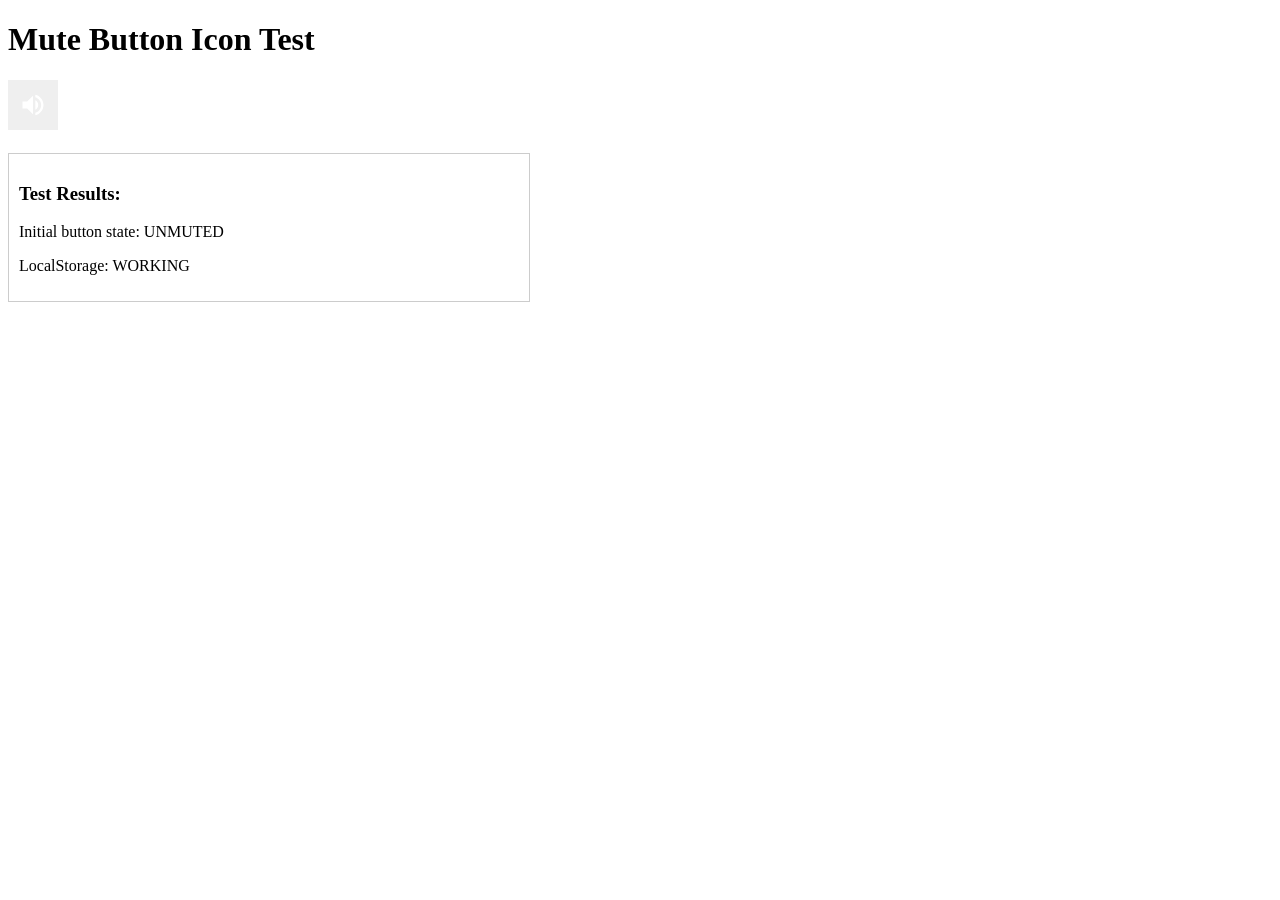
<file: test_mute_button.html>
<!DOCTYPE html>
<html>
<head>
    <title>Mute Button Test</title>
    <style>
        #mute-button {
            width: 50px;
            height: 50px;
            background-image: url('svg/speaker.svg');
            background-repeat: no-repeat;
            background-position: center;
            background-size: 28px;
            border: none;
            cursor: pointer;
        }
        
        #mute-button.muted {
            background-image: url('svg/mute.svg');
        }
        
        #test-results {
            margin-top: 20px;
            padding: 10px;
            border: 1px solid #ccc;
            max-width: 500px;
        }
    </style>
</head>
<body>
    <h1>Mute Button Icon Test</h1>
    <button id="mute-button" class="side-button" title="Mute/Unmute"></button>
    
    <div id="test-results">
        <h3>Test Results:</h3>
        <p id="initial-state"></p>
        <p id="after-toggle"></p>
        <p id="localstorage-test"></p>
    </div>
    
    <script>
        // Test the mute button functionality
        document.addEventListener('DOMContentLoaded', function() {
            const muteButton = document.getElementById('mute-button');
            const initialState = document.getElementById('initial-state');
            const afterToggle = document.getElementById('after-toggle');
            const localstorageTest = document.getElementById('localstorage-test');
            
            // Test 1: Initial state
            initialState.textContent = 'Initial button state: ' + (muteButton.classList.contains('muted') ? 'MUTED' : 'UNMUTED');
            
            // Test 2: Toggle functionality
            muteButton.addEventListener('click', function() {
                const currentlyMuted = muteButton.classList.contains('muted');
                if (currentlyMuted) {
                    muteButton.classList.remove('muted');
                } else {
                    muteButton.classList.add('muted');
                }
                afterToggle.textContent = 'After toggle: ' + (muteButton.classList.contains('muted') ? 'MUTED' : 'UNMUTED');
            });
            
            // Test 3: LocalStorage test
            try {
                localStorage.setItem('test', 'value');
                localStorage.removeItem('test');
                localstorageTest.textContent = 'LocalStorage: WORKING';
            } catch (e) {
                localstorageTest.textContent = 'LocalStorage: FAILED - ' + e.message;
            }
        });
    </script>
</body>
</html>
</file>
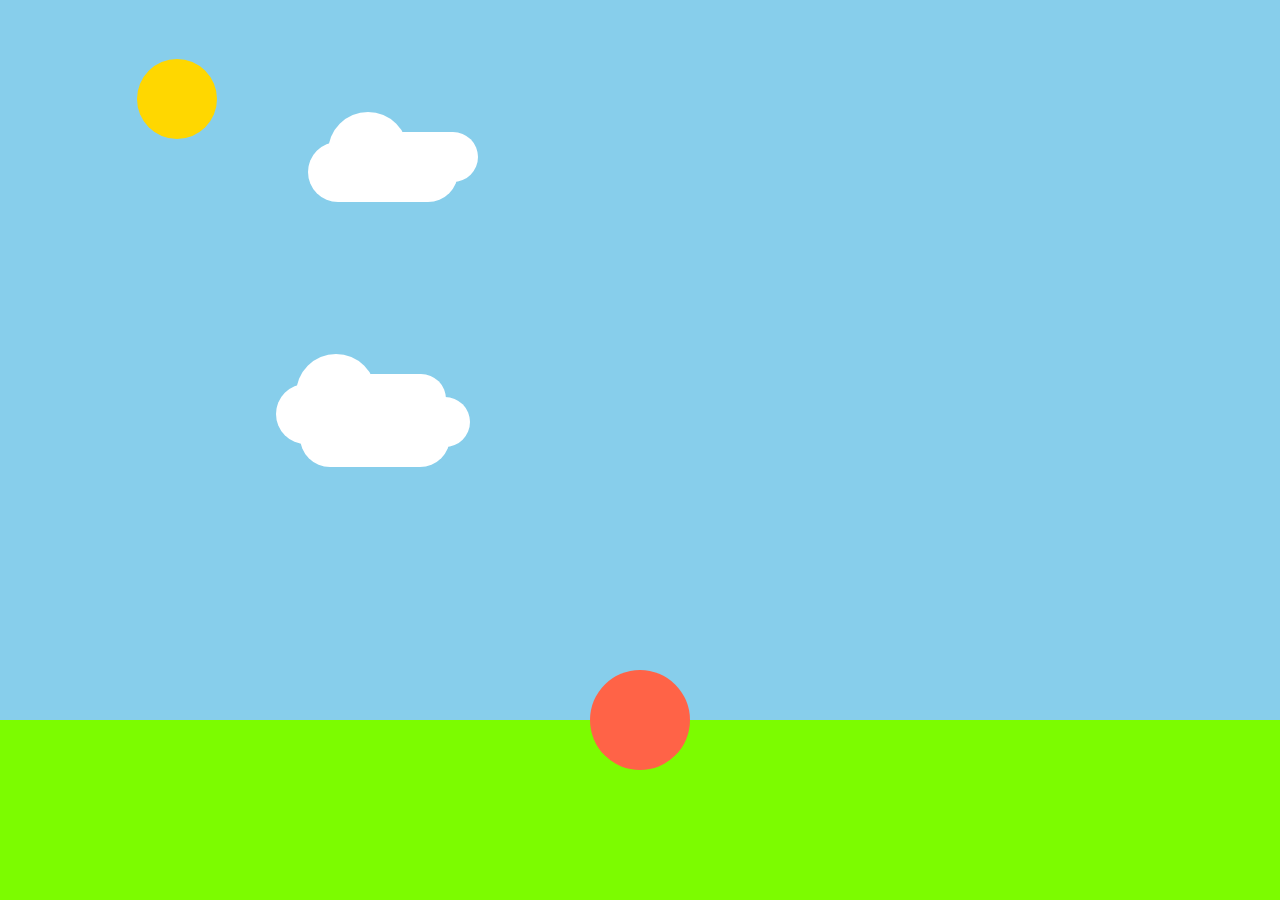
<file: old/babygame.html>
<!DOCTYPE html>
<html lang="en">
<head>
    <meta charset="UTF-8">
    <meta name="viewport" content="width=device-width, initial-scale=1.0">
    <title>Baby Bouncing Ball Game</title>
    <style>
        body {
            margin: 0;
            overflow: hidden;
            font-family: Arial, sans-serif;
        }
        #game-container {
            position: relative;
            width: 100vw;
            height: 100vh;
            background: linear-gradient(to bottom, #87CEEB 0%, #87CEEB 80%, #7CFC00 80%, #7CFC00 100%);
        }
        #ball {
            position: absolute;
            width: 100px;
            height: 100px;
            background-color: #FF6347;
            border-radius: 50%;
            left: calc(50% - 50px);
        }
        #sun {
            position: absolute;
            width: 80px;
            height: 80px;
            background-color: #FFD700;
            border-radius: 50%;
            top: 5%;
            right: 10%;
        }
        .cloud {
            position: absolute;
            width: 150px;
            height: 60px;
            background-color: #FFFFFF;
            border-radius: 50px;
        }
        .cloud::before, .cloud::after {
            content: "";
            position: absolute;
            background-color: #FFFFFF;
            border-radius: 50px;
        }
        .cloud::before {
            width: 80px;
            height: 80px;
            top: -30px;
            left: 20px;
        }
        .cloud::after {
            width: 100px;
            height: 50px;
            top: -10px;
            right: -20px;
        }
    </style>
</head>
<body>
    <div id="game-container">
        <div id="sun"></div>
        <div class="cloud" id="cloud1"></div>
        <div class="cloud" id="cloud2"></div>
        <div class="cloud" id="cloud3"></div>
        <div id="ball"></div>
    </div>
    <script>
        const ball = document.getElementById('ball');
        const cloud1 = document.getElementById('cloud1');
        const cloud2 = document.getElementById('cloud2');
        const cloud3 = document.getElementById('cloud3');
        const sun = document.getElementById('sun');
        let isFalling = false;
        let velocityY = 0;
        let velocityX = 0;
        let cloud1VelocityY = 0;
        let cloud1VelocityX = 0;
        let cloud2VelocityY = 0;
        let cloud2VelocityX = 0;
        let cloud3VelocityY = 0;
        let cloud3VelocityX = 0;
        let sunVelocityY = 0;
        let sunVelocityX = 0;
        let physicsActive = false;
        const gravity = 0.3;
        const friction = 0.97;
        const bounceFactor = 0.6;
        const cloudFriction = 0.992;
        const sunFriction = 0.992;
        const borderBounceFactor = 0.95;
        const minVelocity = 0.5;
        const cloudBorderBounceFactor = 1.0;
        const sunBorderBounceFactor = 1.0;
        
        function applyPhysics() {
            if (isFalling) {
                velocityY += gravity;
                velocityX *= friction;
                
                let ballTop = parseFloat(ball.style.top) || (window.innerHeight * 0.8 - 50);
                let ballLeft = parseFloat(ball.style.left) || (window.innerWidth / 2 - 50);
                
                ballTop += velocityY;
                ballLeft += velocityX;
                
                // Grass boundary is at 80% of screen height
                const grassBoundary = window.innerHeight * 0.8;
                
                // Check for bouncing on the grass (ball center should not go below grass boundary)
                if (ballTop + 50 >= grassBoundary) {
                    ballTop = grassBoundary - 50;
                    velocityY = -velocityY * bounceFactor;
                    velocityX *= 0.8;
                    if (Math.abs(velocityY) < 2) {
                        velocityY = 0;
                        velocityX = 0;
                        isFalling = false;
                    }
                }
                
                // Check for bouncing on the sides
                if (ballLeft <= 0 || ballLeft >= window.innerWidth - 100) {
                    velocityX = -velocityX * 0.8;
                }
                
                // Ensure ball stays above grass
                ballTop = Math.min(ballTop, grassBoundary - 50);
                
                ball.style.top = ballTop + 'px';
                ball.style.left = ballLeft + 'px';
                
                // Only apply cloud and sun physics if they have velocity (been touched)
                if (physicsActive) {
                    applyCloudPhysics(cloud1);
                    applyCloudPhysics(cloud2);
                    applyCloudPhysics(cloud3);
                    applySunPhysics();
                }
                
                // Check for collision with clouds
                checkCloudCollision(cloud1, ballLeft, ballTop, 100, 100);
                checkCloudCollision(cloud2, ballLeft, ballTop, 100, 100);
                checkCloudCollision(cloud3, ballLeft, ballTop, 100, 100);
                checkSunCollision(ballLeft, ballTop, 100, 100);
                
                // Check for cloud collisions (only if physics is active)
                if (physicsActive) {
                    checkCloudCloudCollision(cloud1, cloud2);
                    checkCloudCloudCollision(cloud1, cloud3);
                    checkCloudCloudCollision(cloud2, cloud3);
                    checkCloudSunCollision(cloud1);
                    checkCloudSunCollision(cloud2);
                    checkCloudSunCollision(cloud3);
                }
                
                requestAnimationFrame(applyPhysics);
            }
        }
        
        function applyCloudPhysics(cloud) {
            let cloudTop = parseFloat(cloud.style.top) || 0;
            let cloudLeft = parseFloat(cloud.style.left) || 0;
            
            // Get the appropriate velocity for this cloud
            let velX, velY;
            if (cloud === cloud1) {
                velX = cloud1VelocityX;
                velY = cloud1VelocityY;
            } else if (cloud === cloud2) {
                velX = cloud2VelocityX;
                velY = cloud2VelocityY;
            } else {
                velX = cloud3VelocityX;
                velY = cloud3VelocityY;
            }
            
            cloudTop += velY;
            cloudLeft += velX;
            
            const cloudRect = cloud.getBoundingClientRect();
            const grassBoundary = window.innerHeight * 0.8;
            
            // Check for bouncing on the top (perfectly elastic collision)
            if (cloudTop <= 0) {
                const newVelY = -velY * cloudBorderBounceFactor;
                if (Math.abs(newVelY) < minVelocity) {
                    if (cloud === cloud1) cloud1VelocityY = -minVelocity * Math.sign(velY);
                    else if (cloud === cloud2) cloud2VelocityY = -minVelocity * Math.sign(velY);
                    else cloud3VelocityY = -minVelocity * Math.sign(velY);
                } else {
                    if (cloud === cloud1) cloud1VelocityY = newVelY;
                    else if (cloud === cloud2) cloud2VelocityY = newVelY;
                    else cloud3VelocityY = newVelY;
                }
                cloudTop = 0;
            }
            
            // Check for bouncing on the grass (perfectly elastic collision)
            if (cloudTop + cloudRect.height >= grassBoundary) {
                cloudTop = grassBoundary - cloudRect.height;
                const newVelY = -velY * cloudBorderBounceFactor;
                if (Math.abs(newVelY) < minVelocity) {
                    if (cloud === cloud1) cloud1VelocityY = minVelocity * Math.sign(velY);
                    else if (cloud === cloud2) cloud2VelocityY = minVelocity * Math.sign(velY);
                    else cloud3VelocityY = minVelocity * Math.sign(velY);
                } else {
                    if (cloud === cloud1) cloud1VelocityY = newVelY;
                    else if (cloud === cloud2) cloud2VelocityY = newVelY;
                    else cloud3VelocityY = newVelY;
                }
            }
            
            // Check for bouncing on the sides (perfectly elastic collision)
            if (cloudLeft <= 0 || cloudLeft >= window.innerWidth - cloudRect.width) {
                const newVelX = -velX * cloudBorderBounceFactor;
                if (Math.abs(newVelX) < minVelocity) {
                    if (cloud === cloud1) cloud1VelocityX = minVelocity * Math.sign(velX);
                    else if (cloud === cloud2) cloud2VelocityX = minVelocity * Math.sign(velX);
                    else cloud3VelocityX = minVelocity * Math.sign(velX);
                } else {
                    if (cloud === cloud1) cloud1VelocityX = newVelX;
                    else if (cloud === cloud2) cloud2VelocityX = newVelX;
                    else cloud3VelocityX = newVelX;
                }
            }
            
            // Keep clouds within screen bounds (above grass)
            cloudTop = Math.max(0, Math.min(grassBoundary - cloudRect.height, cloudTop));
            cloudLeft = Math.max(0, Math.min(window.innerWidth - cloudRect.width, cloudLeft));
            
            cloud.style.top = cloudTop + 'px';
            cloud.style.left = cloudLeft + 'px';
            
            // Apply appropriate friction to cloud movement
            if (cloud === cloud1) {
                cloud1VelocityX = velX * cloudFriction;
                cloud1VelocityY = velY * cloudFriction;
            } else if (cloud === cloud2) {
                cloud2VelocityX = velX * cloudFriction;
                cloud2VelocityY = velY * cloudFriction;
            } else {
                cloud3VelocityX = velX * cloudFriction;
                cloud3VelocityY = velY * cloudFriction;
            }
        }
        
        function applySunPhysics() {
            let sunTop = parseFloat(sun.style.top) || 0;
            let sunLeft = parseFloat(sun.style.left) || 0;
            
            // Sun moves at half the speed of clouds
            sunTop += sunVelocityY;
            sunLeft += sunVelocityX;
            
            const sunRect = sun.getBoundingClientRect();
            const grassBoundary = window.innerHeight * 0.8;
            
            // Check for bouncing on the top (perfectly elastic collision)
            if (sunTop <= 0) {
                const newVelY = -sunVelocityY * sunBorderBounceFactor;
                if (Math.abs(newVelY) < minVelocity) {
                    sunVelocityY = -minVelocity * Math.sign(sunVelocityY);
                } else {
                    sunVelocityY = newVelY;
                }
                sunTop = 0;
            }
            
            // Check for bouncing on the grass (perfectly elastic collision)
            if (sunTop + sunRect.height >= grassBoundary) {
                sunTop = grassBoundary - sunRect.height;
                const newVelY = -sunVelocityY * sunBorderBounceFactor;
                if (Math.abs(newVelY) < minVelocity) {
                    sunVelocityY = minVelocity * Math.sign(sunVelocityY);
                } else {
                    sunVelocityY = newVelY;
                }
            }
            
            // Check for bouncing on the sides (perfectly elastic collision)
            if (sunLeft <= 0 || sunLeft >= window.innerWidth - sunRect.width) {
                const newVelX = -sunVelocityX * sunBorderBounceFactor;
                if (Math.abs(newVelX) < minVelocity) {
                    sunVelocityX = minVelocity * Math.sign(sunVelocityX);
                } else {
                    sunVelocityX = newVelX;
                }
            }
            
            // Keep sun within screen bounds (above grass)
            sunTop = Math.max(0, Math.min(grassBoundary - sunRect.height, sunTop));
            sunLeft = Math.max(0, Math.min(window.innerWidth - sunRect.width, sunLeft));
            
            sun.style.top = sunTop + 'px';
            sun.style.left = sunLeft + 'px';
            
            // Apply appropriate friction to sun movement
            sunVelocityX *= sunFriction;
            sunVelocityY *= sunFriction;
        }
        
        function checkSunCollision(ballLeft, ballTop, ballWidth, ballHeight) {
            const sunRect = sun.getBoundingClientRect();
            const ballRect = {
                left: ballLeft,
                top: ballTop,
                right: ballLeft + ballWidth,
                bottom: ballTop + ballHeight
            };
            
            if (ballRect.right > sunRect.left && ballRect.left < sunRect.right &&
                ballRect.bottom > sunRect.top && ballRect.top < sunRect.bottom) {
                
                // Calculate angle for natural bounce physics (sun should bounce, not follow)
                const centerX = ballLeft + ballWidth/2;
                const centerY = ballTop + ballHeight/2;
                const sunCenterX = sunRect.left + sunRect.width/2;
                const sunCenterY = sunRect.top + sunRect.height/2;
                
                const angleX = centerX - sunCenterX;
                const angleY = centerY - sunCenterY;
                const distance = Math.sqrt(angleX * angleX + angleY * angleY);
                
                // Normalize and apply elastic collision with angle
                const normalX = angleX / distance;
                const normalY = angleY / distance;
                
                // Calculate relative velocity
                const relVelX = velocityX;
                const relVelY = velocityY;
                
                // Dot product of relative velocity and normal
                const dotProduct = relVelX * normalX + relVelY * normalY;
                
                // Apply elastic collision physics (sun bounces away)
                const bounceStrength = 1.3;
                sunVelocityX = velocityX * 0.4 + (1 + bounceStrength) * dotProduct * normalX;
                sunVelocityY = velocityY * 0.4 + (1 + bounceStrength) * dotProduct * normalY;
                
                // Ensure minimum velocity to prevent sticking
                if (Math.abs(sunVelocityX) < minVelocity) {
                    sunVelocityX = minVelocity * Math.sign(sunVelocityX || 1);
                }
                if (Math.abs(sunVelocityY) < minVelocity) {
                    sunVelocityY = minVelocity * Math.sign(sunVelocityY || 1);
                }
                
                // Activate physics since the sun has been touched
                physicsActive = true;
            }
        }
        
        function checkCloudSunCollision(cloud) {
            const cloudRect = cloud.getBoundingClientRect();
            const sunRect = sun.getBoundingClientRect();
            
            if (cloudRect.right > sunRect.left && cloudRect.left < sunRect.right &&
                cloudRect.bottom > sunRect.top && cloudRect.top < sunRect.bottom) {
                
                // Calculate centers for angle-based bounce
                const cloudCenterX = cloudRect.left + cloudRect.width/2;
                const cloudCenterY = cloudRect.top + cloudRect.height/2;
                const sunCenterX = sunRect.left + sunRect.width/2;
                const sunCenterY = sunRect.top + sunRect.height/2;
                
                const angleX = cloudCenterX - sunCenterX;
                const angleY = cloudCenterY - sunCenterY;
                const distance = Math.sqrt(angleX * angleX + angleY * angleY);
                
                // Transfer velocity between cloud and sun with more pronounced bounce
                let cloudVelX, cloudVelY;
                if (cloud === cloud1) {
                    cloudVelX = cloud1VelocityX;
                    cloudVelY = cloud1VelocityY;
                } else if (cloud === cloud2) {
                    cloudVelX = cloud2VelocityX;
                    cloudVelY = cloud2VelocityY;
                } else {
                    cloudVelX = cloud3VelocityX;
                    cloudVelY = cloud3VelocityY;
                }
                
                // Transfer velocity with angle-based bounce (more pronounced)
                const transferFactor = 0.3;
                sunVelocityX += cloudVelX * transferFactor + (angleX/distance * 4);
                sunVelocityY += cloudVelY * transferFactor + (angleY/distance * 4);
                
                // Also affect the cloud (at half speed since sun is slower, but more pronounced)
                const cloudTransferFactor = 0.15;
                if (cloud === cloud1) {
                    cloud1VelocityX += sunVelocityX * cloudTransferFactor + (angleX/distance * 3);
                    cloud1VelocityY += sunVelocityY * cloudTransferFactor + (angleY/distance * 3);
                } else if (cloud === cloud2) {
                    cloud2VelocityX += sunVelocityX * cloudTransferFactor + (angleX/distance * 3);
                    cloud2VelocityY += sunVelocityY * cloudTransferFactor + (angleY/distance * 3);
                } else {
                    cloud3VelocityX += sunVelocityX * cloudTransferFactor + (angleX/distance * 3);
                    cloud3VelocityY += sunVelocityY * cloudTransferFactor + (angleY/distance * 3);
                }
            }
        }
        
        function checkCloudCollision(cloud, ballLeft, ballTop, ballWidth, ballHeight) {
            const cloudRect = cloud.getBoundingClientRect();
            const ballRect = {
                left: ballLeft,
                top: ballTop,
                right: ballLeft + ballWidth,
                bottom: ballTop + ballHeight
            };
            
            if (ballRect.right > cloudRect.left && ballRect.left < cloudRect.right &&
                ballRect.bottom > cloudRect.top && ballRect.top < cloudRect.bottom) {
                
                // Set cloud velocity based on ball velocity with perfect elastic collision
                // Calculate angle for natural bounce physics
                const centerX = ballLeft + ballWidth/2;
                const centerY = ballTop + ballHeight/2;
                const cloudCenterX = cloudRect.left + cloudRect.width/2;
                const cloudCenterY = cloudRect.top + cloudRect.height/2;
                
                // Calculate direction from ball to cloud for natural bounce angle
                const angleX = centerX - cloudCenterX;
                const angleY = centerY - cloudCenterY;
                const distance = Math.sqrt(angleX * angleX + angleY * angleY);
                
                // Normalize and apply elastic collision with angle
                // Clouds should bounce away naturally without gravity effects
                const normalX = angleX / distance;
                const normalY = angleY / distance;
                
                // Calculate relative velocity
                const relVelX = velocityX;
                const relVelY = velocityY;
                
                // Dot product of relative velocity and normal
                const dotProduct = relVelX * normalX + relVelY * normalY;
                
                // Apply elastic collision physics
                const bounceStrength = 1.2; // Slightly more than perfect elastic
                if (cloud === cloud1) {
                    cloud1VelocityX = velocityX + (1 + bounceStrength) * dotProduct * normalX;
                    cloud1VelocityY = velocityY + (1 + bounceStrength) * dotProduct * normalY;
                } else if (cloud === cloud2) {
                    cloud2VelocityX = velocityX + (1 + bounceStrength) * dotProduct * normalX;
                    cloud2VelocityY = velocityY + (1 + bounceStrength) * dotProduct * normalY;
                } else if (cloud === cloud3) {
                    cloud3VelocityX = velocityX + (1 + bounceStrength) * dotProduct * normalX;
                    cloud3VelocityY = velocityY + (1 + bounceStrength) * dotProduct * normalY;
                }
                
                // Activate physics since this cloud has been touched
                physicsActive = true;
            }
        }
        
        function checkCloudCloudCollision(cloudA, cloudB) {
            const rectA = cloudA.getBoundingClientRect();
            const rectB = cloudB.getBoundingClientRect();
            
            if (rectA.right > rectB.left && rectA.left < rectB.right &&
                rectA.bottom > rectB.top && rectA.top < rectB.bottom) {
                
                // Calculate centers for angle-based bounce
                const centerAX = rectA.left + rectA.width/2;
                const centerAY = rectA.top + rectA.height/2;
                const centerBX = rectB.left + rectB.width/2;
                const centerBY = rectB.top + rectB.height/2;
                
                const angleX = centerAX - centerBX;
                const angleY = centerAY - centerBY;
                const distance = Math.sqrt(angleX * angleX + angleY * angleY);
                
                // Get velocities with more pronounced bounce
                let velAX, velAY;
                if (cloudA === cloud1) {
                    velAX = cloud1VelocityX;
                    velAY = cloud1VelocityY;
                } else if (cloudA === cloud2) {
                    velAX = cloud2VelocityX;
                    velAY = cloud2VelocityY;
                } else {
                    velAX = cloud3VelocityX;
                    velAY = cloud3VelocityY;
                }
                
                // Transfer velocity with angle-based bounce (more pronounced)
                const transferFactor = 0.3;
                if (cloudB === cloud1) {
                    cloud1VelocityX += velAX * transferFactor + (angleX/distance * 5);
                    cloud1VelocityY += velAY * transferFactor + (angleY/distance * 5);
                } else if (cloudB === cloud2) {
                    cloud2VelocityX += velAX * transferFactor + (angleX/distance * 5);
                    cloud2VelocityY += velAY * transferFactor + (angleY/distance * 5);
                } else {
                    cloud3VelocityX += velAX * transferFactor + (angleX/distance * 5);
                    cloud3VelocityY += velAY * transferFactor + (angleY/distance * 5);
                }
                
                // Also affect cloudA for more realistic collision
                if (cloudA === cloud1) {
                    cloud1VelocityX -= velAX * 0.1;
                    cloud1VelocityY -= velAY * 0.1;
                } else if (cloudA === cloud2) {
                    cloud2VelocityX -= velAX * 0.1;
                    cloud2VelocityY -= velAY * 0.1;
                } else {
                    cloud3VelocityX -= velAX * 0.1;
                    cloud3VelocityY -= velAY * 0.1;
                }
            }
        }
        
        function throwBall() {
            // Calculate minimum vertical velocity needed to reach half screen height
            const minVerticalDistance = window.innerHeight * 0.4; // Half of screen height
            const gravityAcceleration = 0.3;
            
            // Using kinematic equation: v² = u² + 2as (where final velocity v = 0 at peak)
            // So u = sqrt(2 * gravity * distance)
            const minVerticalVelocity = Math.sqrt(2 * gravityAcceleration * minVerticalDistance);
            
            // Generate random angle between 20 and 160 degrees (left or right)
            const randomAngle = Math.random() * 140 + 20; // 20 to 160 degrees
            const angleInRadians = randomAngle * Math.PI / 180;
            
            // Convert angle to velocity components, ensuring minimum vertical movement
            const baseSpeed = Math.random() * 8 + 7; // Random speed between 7 and 15
            velocityX = Math.cos(angleInRadians) * baseSpeed;
            
            // Calculate vertical component, ensuring it's at least enough for half screen height
            velocityY = -Math.sin(angleInRadians) * baseSpeed * 2; // Double vertical component
            
            // Ensure minimum vertical velocity
            if (Math.abs(velocityY) < minVerticalVelocity) {
                velocityY = -minVerticalVelocity * Math.sign(velocityY);
            }
            
            // Randomly choose left or right direction
            if (Math.random() > 0.5) {
                velocityX = -velocityX;
            }
            
            // Set ball position to be on the grass if not already positioned
            if (!ball.style.top) {
                ball.style.top = (window.innerHeight * 0.8 - 50) + 'px';
                ball.style.left = (window.innerWidth / 2 - 50) + 'px';
            }
            
            isFalling = true;
            applyPhysics();
        }
        
        // Initialize ball position on the grass
        ball.style.top = (window.innerHeight * 0.8 - 50) + 'px';
        ball.style.left = (window.innerWidth / 2 - 50) + 'px';
        
        function initializeClouds() {
            const containerWidth = window.innerWidth;
            const containerHeight = window.innerHeight;
            const grassBoundary = containerHeight * 0.8;
            
            // Position clouds randomly in the sky area (above grass)
            cloud1.style.top = Math.random() * (grassBoundary - 100) + 'px';
            cloud1.style.left = Math.random() * (containerWidth - 200) + 'px';
            
            cloud2.style.top = Math.random() * (grassBoundary - 100) + 'px';
            cloud2.style.left = Math.random() * (containerWidth - 200) + 'px';
            
            cloud3.style.top = Math.random() * (grassBoundary - 100) + 'px';
            cloud3.style.left = Math.random() * (containerWidth - 200) + 'px';
            
            // Position sun randomly like clouds
            sun.style.top = Math.random() * (grassBoundary - 100) + 'px';
            sun.style.left = Math.random() * (containerWidth - 100) + 'px';
        }
        
        initializeClouds();
        
        document.addEventListener('keydown', throwBall);
        document.addEventListener('mousedown', throwBall);
        document.addEventListener('touchstart', throwBall);
    </script>
</body>
</html>
</file>
<file: styles.css>
body {
    margin: 0;
    padding: 0;
    overflow: hidden;
    background-color: #000;
    height: 100vh;
    height: 100dvh;
    width: 100vw;
}

#game-container {
    position: absolute;
    top: 0;
    left: 0;
    width: 100vw;
    height: 100vh;
    height: 100dvh;
    /* 100dvh usually extends into safe area on iOS Safari */
    /* Alternatively, calc(100% + env(safe-area-inset-bottom)) can be used. */
    height: calc(100% + env(safe-area-inset-bottom));
    overflow: hidden;
}

#game-container canvas {
    display: block;
}

@media (orientation: portrait) {
    body {
        /* Ensure background is the grass color in case bounds mismatch momentarily */
        background-color: #7CFC00;
    }
}

@media (orientation: landscape) {
    body {
        background-color: #000;
    }
}

.side-button {
    position: fixed;
    right: calc(20px + env(safe-area-inset-right, 0px));
    width: 50px;
    height: 50px;
    background-color: rgba(76, 175, 80);
    /* Match counter background */
    color: white;
    border: none;
    border-radius: 50%;
    cursor: pointer;
    font-size: 24px;
    z-index: 1000;

    outline: none;
    display: flex;
    align-items: center;
    justify-content: center;
    transition: all 0.2s ease;
    transform: rotate(0deg);
}

#reset-button {
    bottom: calc(20px + env(safe-area-inset-bottom, 0px));
}

#mute-button {
    bottom: calc(90px + env(safe-area-inset-bottom, 0px));
    /* 20 + 50 + 20 gap */
    background-image: url('svg/speaker.svg');
    background-repeat: no-repeat;
    background-position: center;
    background-size: 28px;
}

#mute-button.muted {
    background-image: url('svg/mute.svg');
}

/* Counter table styles */
#counter-table {
    font-family: Arial, sans-serif;
    font-size: 14px;
    /* 20% larger than 12px */
    position: absolute;
    top: calc(10px + env(safe-area-inset-top, 0px));
    right: calc(10px + env(safe-area-inset-right, 0px));
    background-color: rgba(255, 255, 255, 0.8);
    padding: 8px;
    border-radius: 8px;
    box-shadow: 0 2px 4px rgba(0, 0, 0, 0.2);
    z-index: 100;
}

#counter-table table {
    border-collapse: collapse;
    width: 100%;
}

#counter-table {
    width: auto;
}

#counter-table th,
#counter-table td {
    padding: 2px 6px;
}

#counter-table th:first-child,
#counter-table td:first-child {
    width: 24px;
    /* Fixed width for icon column */
    min-width: 24px;
    max-width: 24px;
}

#counter-table th {
    text-align: left;
    font-weight: bold;
}

#counter-table th:nth-child(2) {
    text-align: right;
    width: 40px;
    /* Fixed width for total number column */
}

#counter-table th:last-child {
    text-align: right;
    /* width: 30px; Fixed width for streak number column */
    padding-left: 8px;
}

#counter-table img {
    vertical-align: middle;
    margin-right: 0;
    display: inline;
}

#counter-table td {
    vertical-align: middle;
}

.side-button:focus {
    outline: none;
}

.counter {
    position: fixed;
    top: 40px;
    padding: 8px 12px;
    background-color: rgba(76, 175, 80);
    /* Green with 80% transparency */
    border-radius: 20px;
    font-family: Arial, sans-serif;
    font-size: 18px;
    /* 66% of 28px (28 * 0.66 ≈ 18.48) */
    z-index: 1000;
    font-weight: bold;
    color: white;
    /* Make counter text white */
}

#total-counter {
    left: 20px;
}

#session-counter {
    right: 20px;
}

.counter span {
    font-weight: bold;
}

.side-button:hover {
    background-color: #45a049;
    box-shadow: 0 4px 15px rgba(0, 0, 0, 0.4);
}

#reset-button:hover {
    transform: rotate(90deg);
}

#mute-button:hover {
    transform: scale(1.1);
}

.side-button:active {
    background-color: #3d8b40;
    box-shadow: 0 2px 8px rgba(0, 0, 0, 0.2);
}

#reset-button:active {
    transform: rotate(45deg);
}

#mute-button:active {
    transform: scale(0.95);
}
</file>
